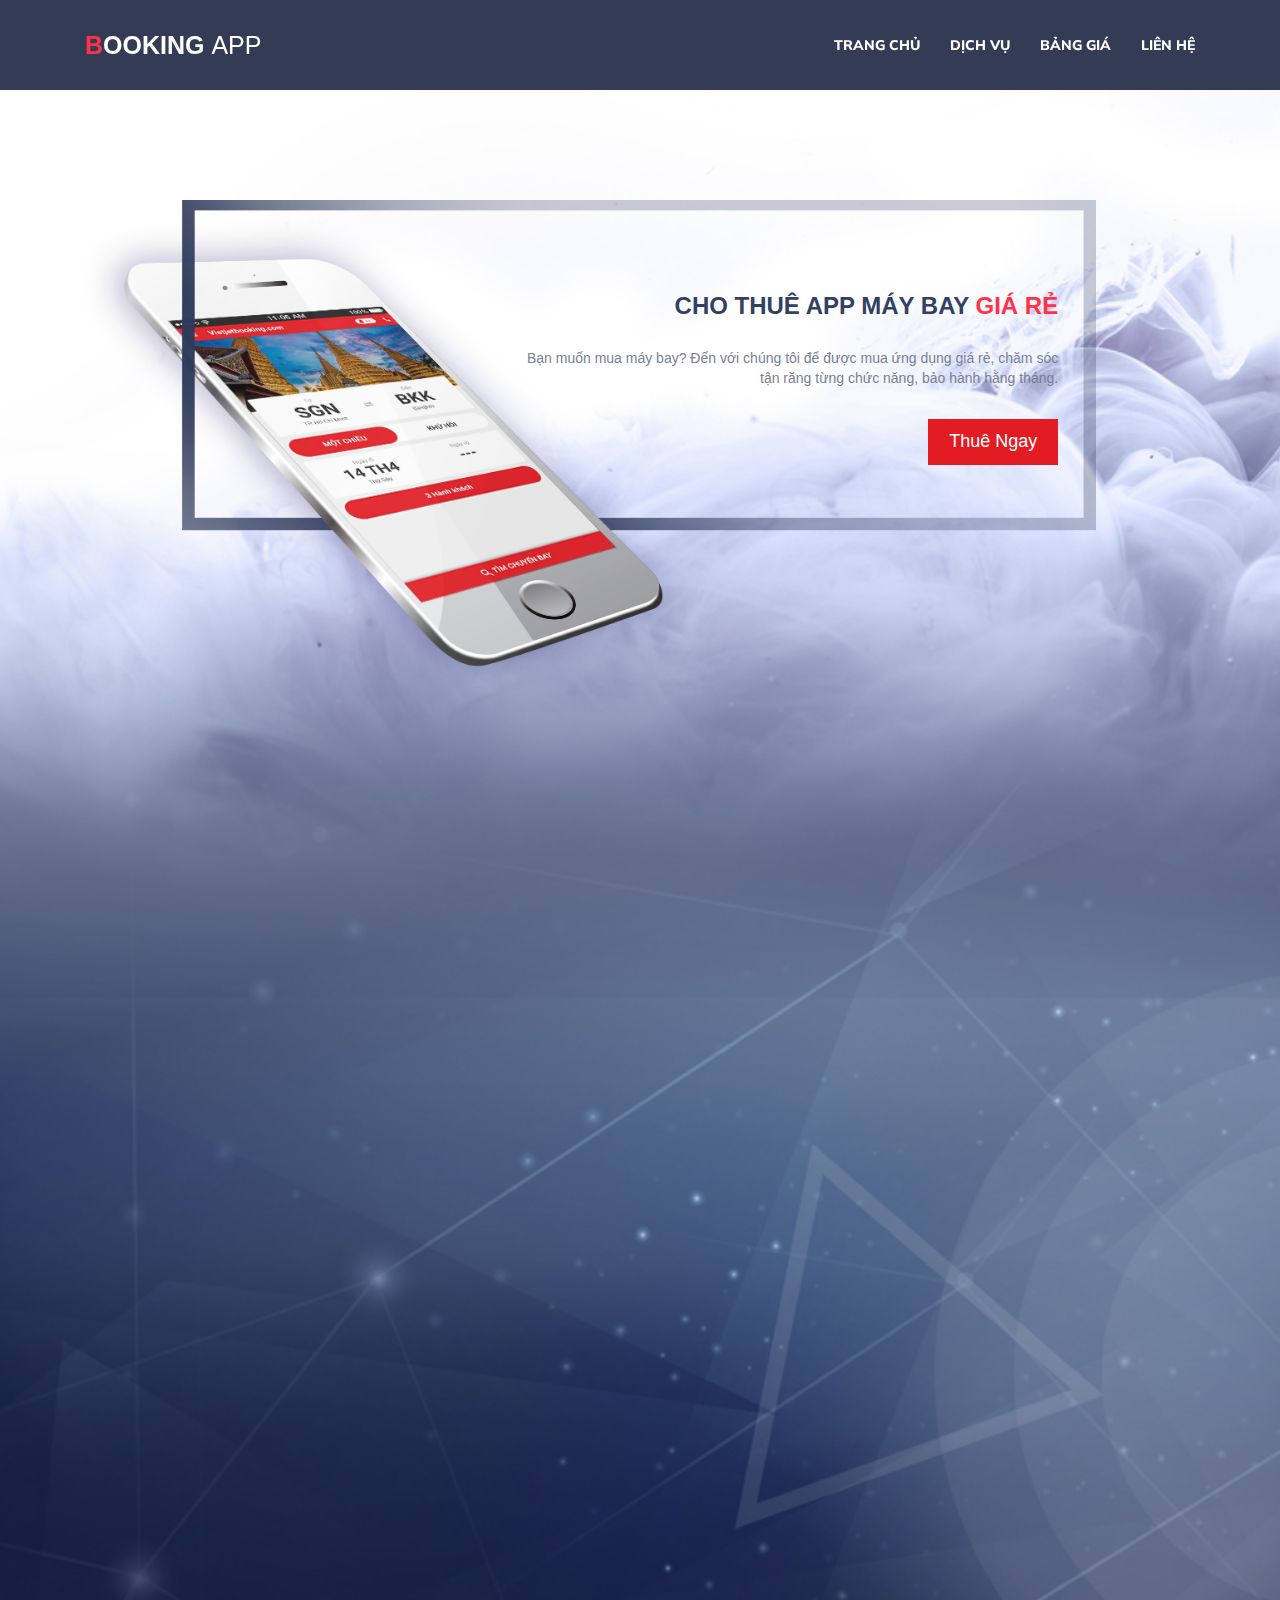
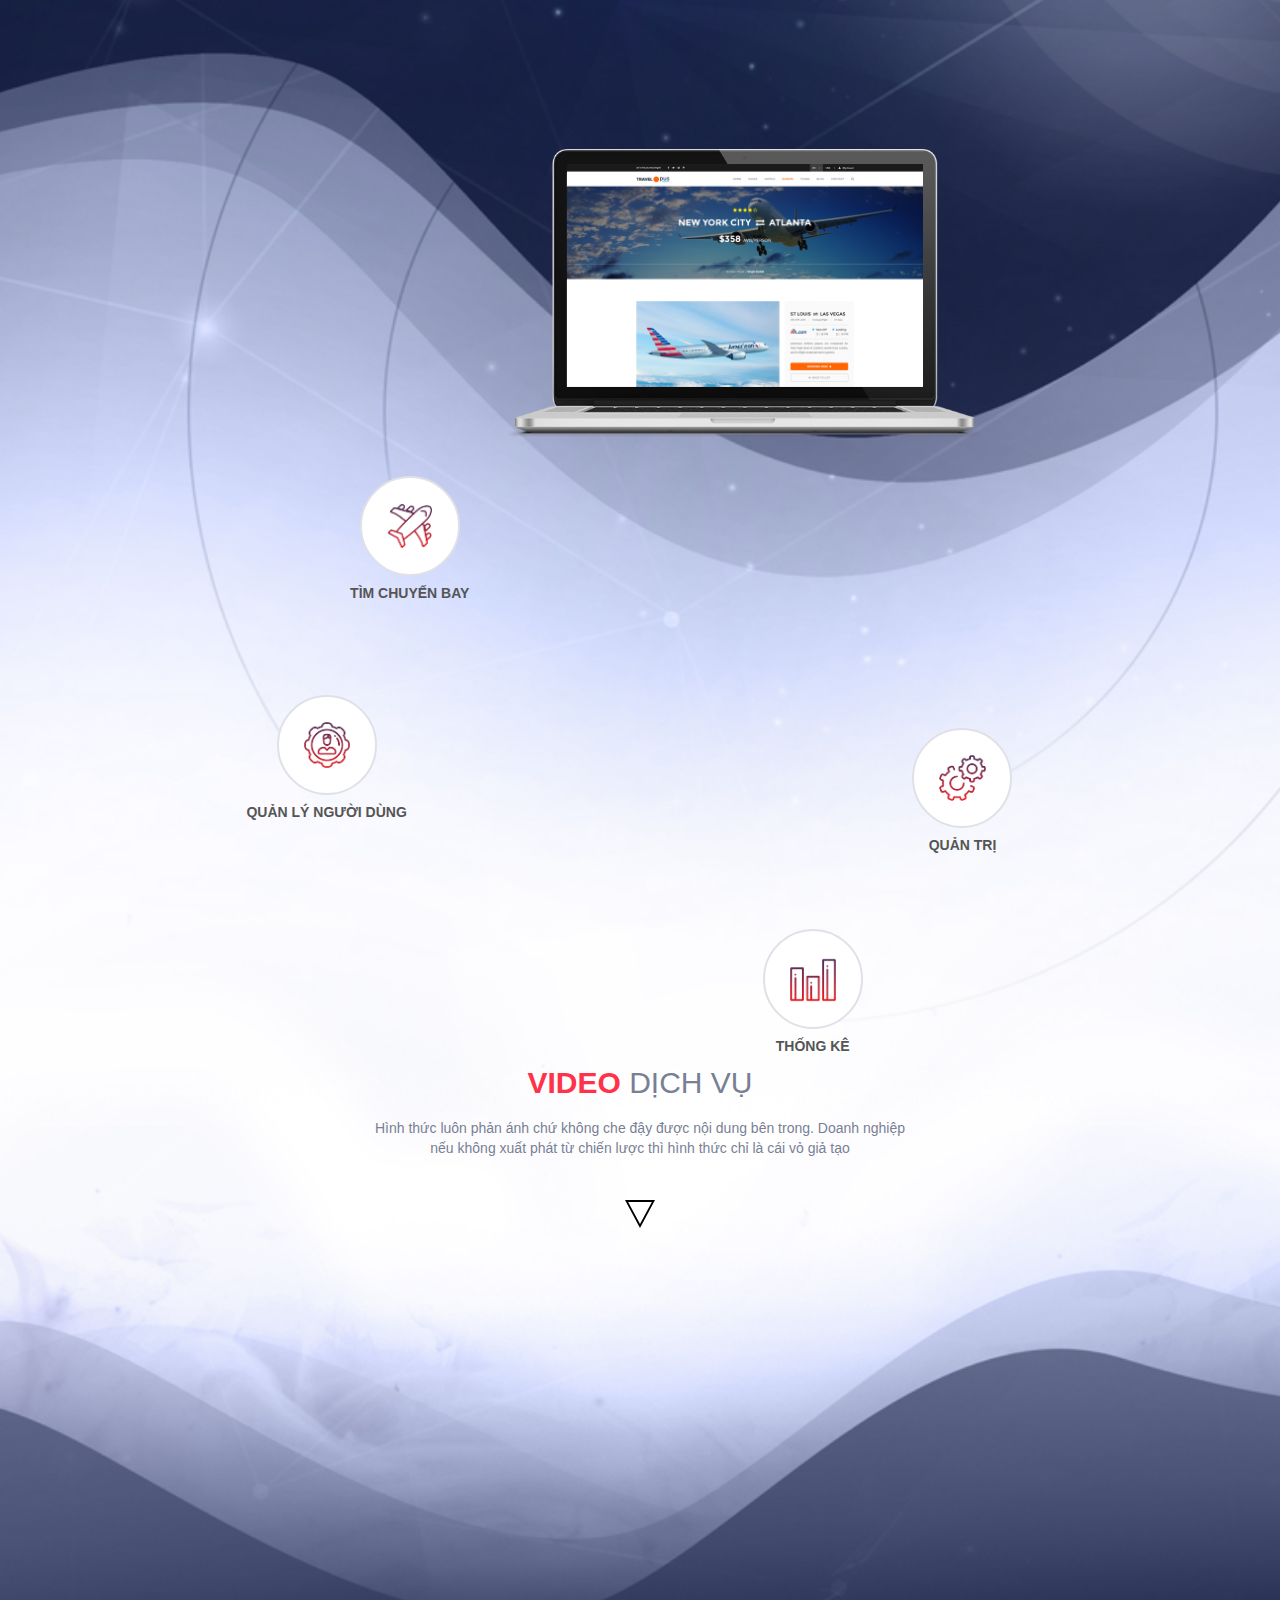
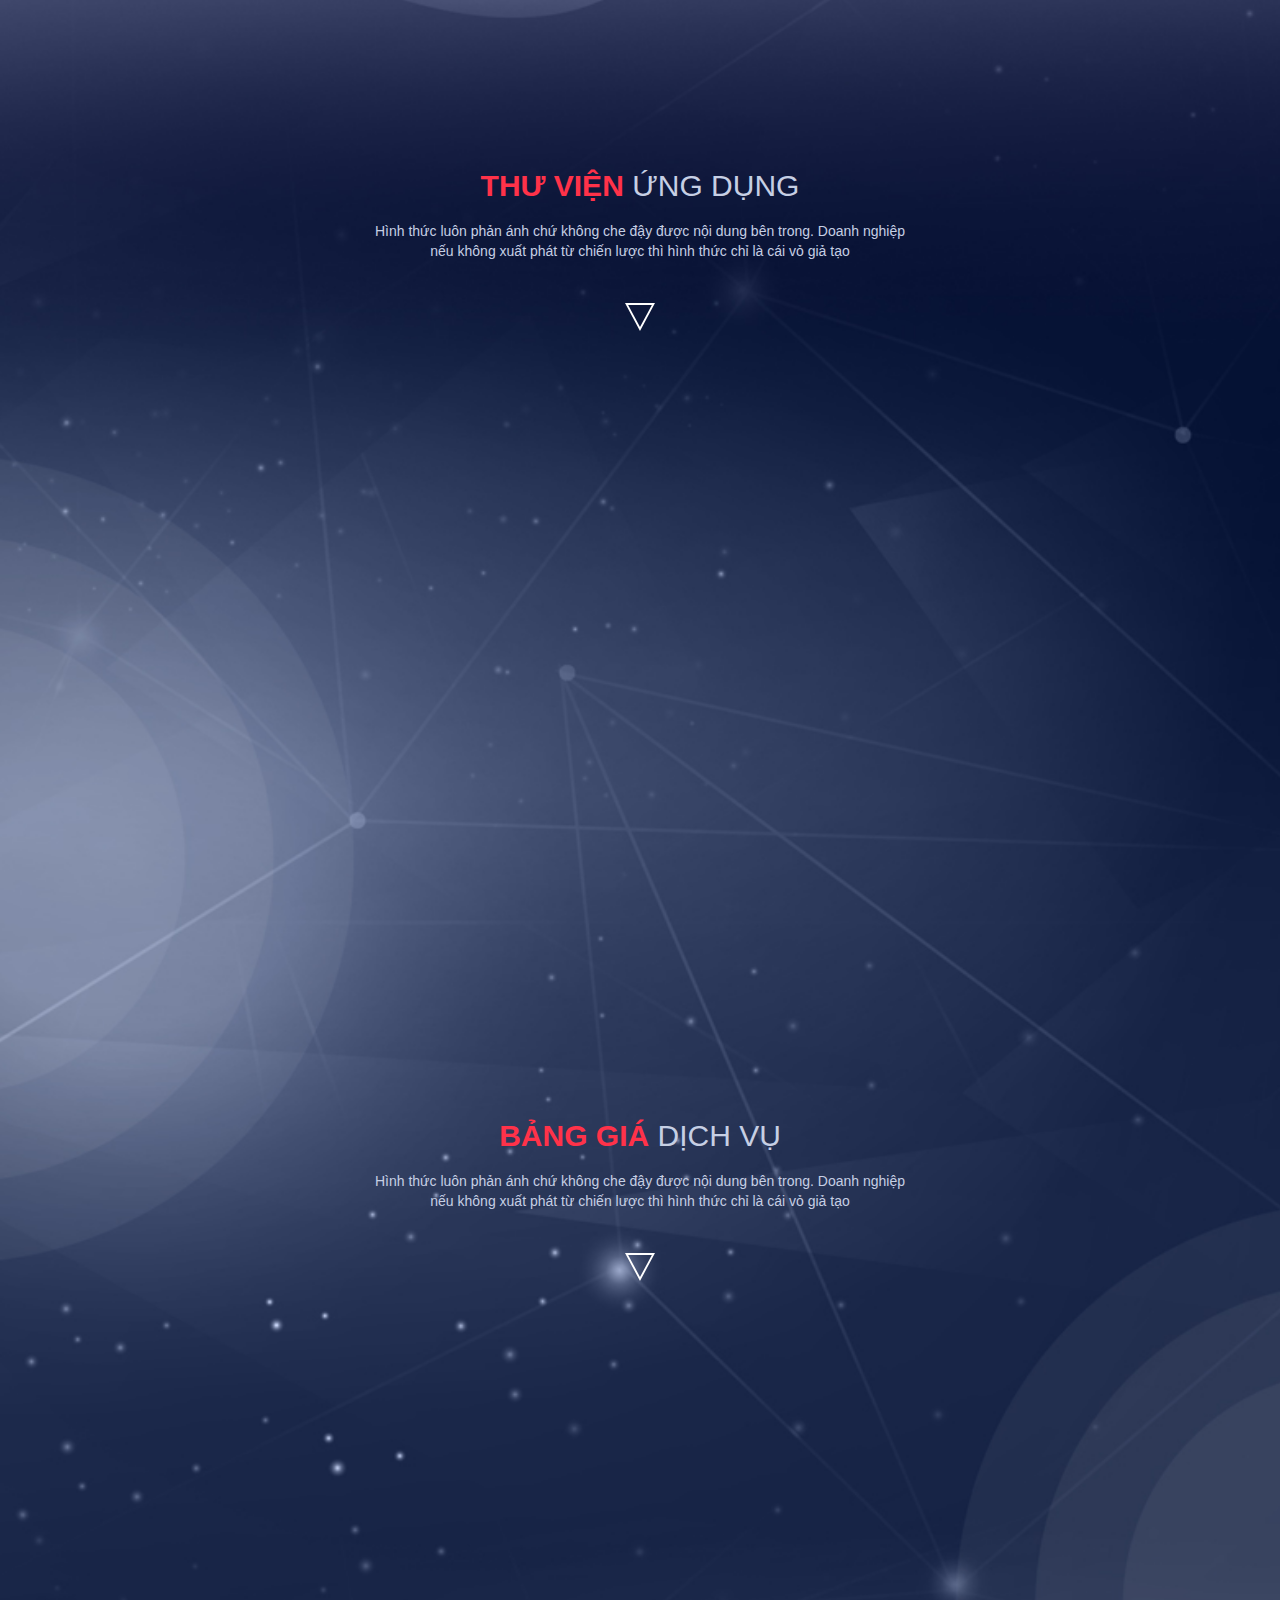
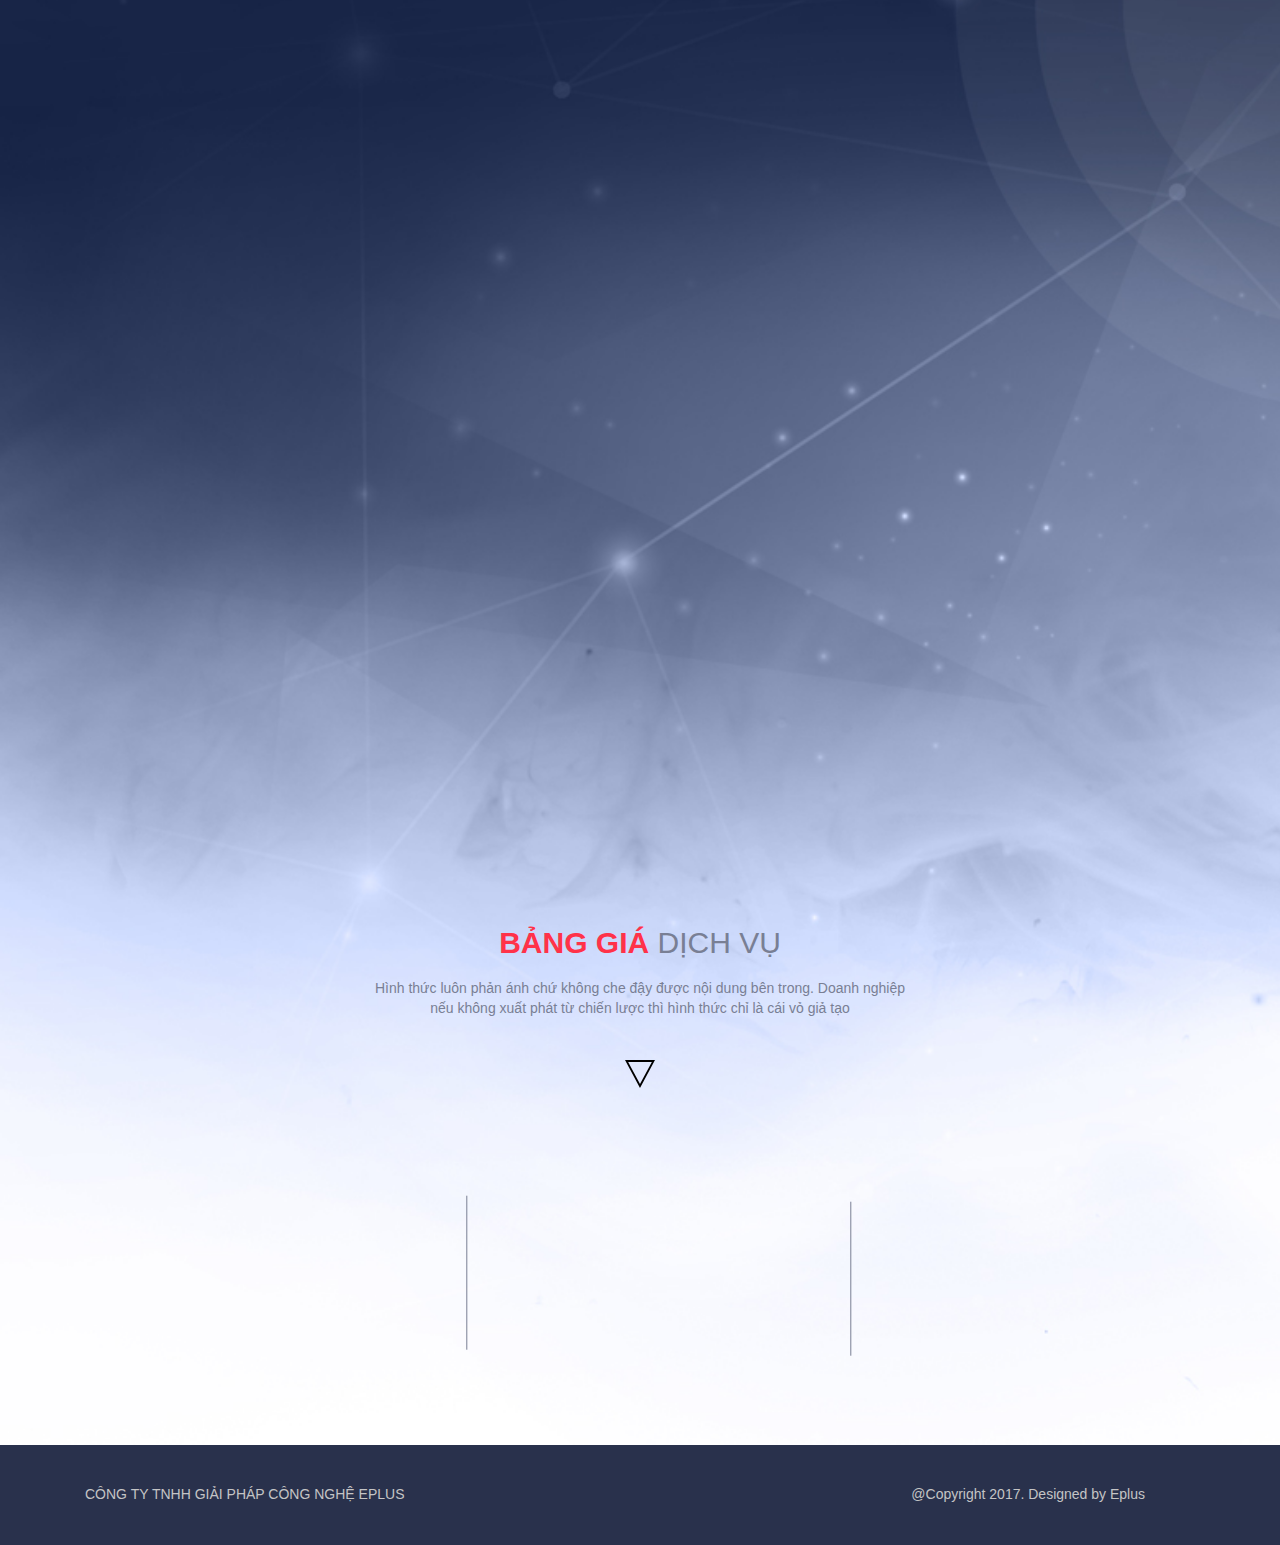
<file: index.html>
<!DOCTYPE html>
<html>
  <head>
    <meta charset="utf-8">
    <meta name="viewport" content="width=device-width, initial-scale=1.0">
    <title>Booking App</title>
    <link rel="stylesheet" href="assets/css/main.css">
    <link href="https://fonts.googleapis.com/css?family=Muli:400,600,700&amp;subset=vietnamese" rel="stylesheet">
  </head>
  <body>
    <div class="home-wrap index-page">
      <header>
        <div class="main-nav">
          <div class="container">
            <nav class="navbar navbar-default">
              <div class="container"></div>
              <!-- Brand and toggle get grouped for better mobile display-->
              <div class="navbar-header">
                <button class="navbar-toggle collapsed" type="button" data-toggle="collapse" data-target="#bs-example-navbar-collapse-1" aria-expanded="false"><span class="sr-only">Toggle navigation</span>        <span class="icon-bar"></span>        <span class="icon-bar"></span>        <span class="icon-bar"></span></button>      <a class="navbar-brand text-uppercase" href="index.html"><span>Booking </span>App</a>
              </div>
              <!-- Collect the nav links, forms, and other content for toggling-->
              <div class="collapse navbar-collapse" id="bs-example-navbar-collapse-1">
                <ul class="nav navbar-nav navbar-right text-uppercase">
                  <li><a href="index.html">Trang Chủ</a></li>
                  <li><a href="service.html">Dịch Vụ</a></li>
                  <li><a href="price.html">Bảng Giá</a></li>
                  <li><a href="contact.html">Liên Hệ</a></li>
                </ul>
              </div>
            </nav>
          </div>
        </div>
      </header>
      <div class="home-sections">
        <div class="container">
          <section class="index-rent">
            <div class="row">
              <div class="col-md-6 wrap-rent">
                <h3 class="text-uppercase">Cho thuê app máy bay <span class="text-red">giá rẻ</span></h3>
                <p>Bạn muốn mua máy bay? Đến với chúng tôi để được mua ứng dụng giá rẻ, chăm sóc tận răng từng chức năng, bảo hành  hằng tháng.</p><a class="btn btn-accent-red btn-lg" href="#">Thuê Ngay</a>
              </div>
            </div>
          </section>
          <section class="index-contact">
            <div class="row">
              <div class="col-sm-6">
                <h2 class="service-title text-uppercase"> <span class="text-red">Giới Thiệu </span>Dịch Vụ</h2>
                <p class="index-text">Hình thức luôn phản ánh chứ không che đậy được nội dung bên trong. Doanh nghiệp nếu không xuất phát từ chiến lược thì hình thức chỉ là cái vỏ giả tạo</p>
                <div class="triangle"><img class="triangle-img" src="assets/img/svg/up-arrow-white.svg" alt="up-arrow"></div>
                <p>Hình thức luôn phản ánh chứ không che đậy được nội dung bên trong. Doanh nghiệp nếu không xuất phát từ chiến lược thì hình thức chỉ là cái vỏ giả tạo</p>
                <p>Bạn không thể kiểm soát được doanh nghiệp nếu bạn không biết chuyện gì đang xảy ra với nó. Với những con số tồi tệ, hoặc chả có con số nào, một công ty sẽ như bị mù đường, và điều này lúc nào cũng xảy ra. Tại sao ư?</p>
                <p>Vì một lý do, đó là một quan niệm sai phổ biến - và tai hại - rằng một công ty kế toán thuê ngoài vốn dĩ để giải quyết vấn đề thuế má sẽ trông chừng được công ty.</p>
                <p>Thực ra, đây là việc của giám độc tài chính, nhưng lại là một trong nhiều chiếc mũ chụp tạm lên đầu chủ doanh nghiệp cho đến khi công ty thuê được đúng người làm việc này.</p>
              </div>
              <div class="col-sm-6"><img class="service-stuff-1" src="assets/img/index/05.png" alt="service"></div>
            </div>
          </section>
          <section class="index-stuff">
            <div class="row">
              <div class="col-sm-8 col-sm-push-4 col-md-6 col-md-push-4">
                <div class="col-sm-12 col-md-12 wrap-customer text-center">
                  <h2 class="service-title text-uppercase"> <span class="text-red">Chức Năng </span>Dịch Vụ</h2>
                  <p class="index-text">Hình thức luôn phản ánh chứ không che đậy được nội dung bên trong. Doanh nghiệp nếu không xuất phát từ chiến lược thì hình thức chỉ là cái vỏ giả tạo</p>
                  <div class="triangle"><img class="triangle-img" src="assets/img/svg/up-arrow-white.svg" alt="up-arrow"></div>
                </div>
                <div class="clearfix"></div>
                <div class="row">
                  <div class="col-sm-12 col-md-12"><img class="index-stuff-pic" src="assets/img/index/06.png" alt="">
                    <div class="index-content">
                      <div class="tab-content">
                        <div class="tab-pane active" id="index-1" role="tabpanel"><img class="index-pic" src="assets/img/index/07.png" alt="content"></div>
                        <div class="tab-pane fade" id="index-2" role="tabpanel"><img class="index-pic" src="assets/img/service/content-1.png" alt="content"></div>
                        <div class="tab-pane fade" id="index-3" role="tabpanel"><img class="index-pic" src="assets/img/service/content.png" alt="content"></div>
                        <div class="tab-pane fade" id="index-4" role="tabpanel"><img class="index-pic" src="assets/img/service/content.png" alt="content"></div>
                      </div>
                    </div>
                    <ul class="nav index-tab" role="tablist">
                      <li class="tab-1" role="presentation"><a href="#index-1" aria-controls="home" role="tab" data-toggle="tab" rel="popover" data-placement="bottom" data-content="Tìm chuyến bay"><img src="assets/img/service/ser-sprite1.png" alt=""></a>
                        <h5 class="text-uppercase">Tìm chuyến bay</h5>
                      </li>
                      <li class="tab-2" role="presentation"><a href="#index-2" aria-controls="profile" role="tab" data-toggle="tab" rel="popover" data-placement="bottom" data-content="Quản lý người dùng"><img src="assets/img/service/ser-sprite2.png" alt=""></a>
                        <h5 class="text-uppercase">Quản lý người dùng</h5>
                      </li>
                      <li class="tab-3" role="presentation"><a href="#index-3" aria-controls="messages" role="tab" data-toggle="tab" rel="popover" data-placement="bottom" data-content="Thống kê"><img src="assets/img/service/ser-sprite3.png" alt=""></a>
                        <h5 class="text-uppercase">Thống kê</h5>
                      </li>
                      <li class="tab-4" role="presentation"><a href="#index-4" aria-controls="settings" role="tab" data-toggle="tab" rel="popover" data-placement="bottom" data-content="Quản trị"><img src="assets/img/service/ser-sprite4.png" alt=""></a>
                        <h5 class="text-uppercase">Quản trị</h5>
                      </li>
                    </ul>
                  </div>
                </div>
              </div>
            </div>
          </section>
          <section class="index-video">
            <div class="col-md-6 col-md-push-3 wrap-customer text-center">
              <h2 class="service-title text-uppercase"> <span class="text-red">Video </span>Dịch Vụ</h2>
              <p class="index-text">Hình thức luôn phản ánh chứ không che đậy được nội dung bên trong. Doanh nghiệp nếu không xuất phát từ chiến lược thì hình thức chỉ là cái vỏ giả tạo</p>
              <div class="triangle"><img class="triangle-img" src="assets/img/svg/up-arrow.svg" alt="up-arrow"></div>
            </div>
            <div class="clearfix"> </div>
            <div class="row">
              <div class="col-md-12 wrap-video">
                <iframe width="860" height="450" src="https://www.youtube.com/embed/EWQF91YETFM?ecver=1" frameborder="0" allowfullscreen=""></iframe>
              </div>
            </div>
          </section>
          <section class="service-carousel index-carousel">
            <div class="col-md-6 col-md-push-3 wrap-customer text-center">
              <h2 class="service-title text-uppercase"> <span class="text-red">Thư viện </span>Ứng dụng</h2>
              <p class="index-text">Hình thức luôn phản ánh chứ không che đậy được nội dung bên trong. Doanh nghiệp nếu không xuất phát từ chiến lược thì hình thức chỉ là cái vỏ giả tạo</p>
              <div class="triangle"><img class="triangle-img" src="assets/img/svg/up-arrow-white.svg" alt="up-arrow"></div>
            </div>
            <div class="clearfix"></div>
            <div class="row">
              <div class="owl-carousel owl-theme carousel-2">
                <div class="item"><img src="assets/img/service/carousel-2.png" alt="carousel"></div>
                <div class="item"><img src="assets/img/service/carousel-1.png" alt="carousel"></div>
                <div class="item"><img src="assets/img/service/carousel-2.png" alt="carousel"></div>
                <div class="item"><img src="assets/img/service/carousel-1.png" alt="carousel"></div>
                <div class="item"><img src="assets/img/service/carousel-2.png" alt="carousel"></div>
                <div class="item"><img src="assets/img/service/carousel-2.png" alt="carousel"></div>
                <div class="item"><img src="assets/img/service/carousel-1.png" alt="carousel"></div>
              </div>
            </div>
          </section>
          <section class="index-price">
            <div class="col-md-6 col-md-push-3 wrap-service text-center">
              <h2 class="service-title text-uppercase"> <span class="text-red">Bảng Giá </span>Dịch Vụ</h2>
              <p class="index-text">Hình thức luôn phản ánh chứ không che đậy được nội dung bên trong. Doanh nghiệp nếu không xuất phát từ chiến lược thì hình thức chỉ là cái vỏ giả tạo</p>
              <div class="triangle"><img class="triangle-img" src="assets/img/svg/up-arrow-white.svg" alt="up-arrow"></div>
            </div>
            <div class="clearfix"></div>
            <div class="service-table text-center">
              <div class="row">
                <div class="col-sm-4 col-md-4 table-price-1">
                  <div class="thumbnail"><img src="assets/img/price-table/sprite-01.png" alt="graphic">
                    <div class="caption">
                      <h3 class="text-uppercase text-blue">Trình Duyệt</h3>
                      <p>120.000 / tháng</p>
                      <div class="triangle"><img class="triangle-img" src="assets/img/svg/up-arrow-red.svg" alt="up-arrow"></div>
                      <ul class="list-unstyled">
                        <li>Phục vụ tận tình</li>
                        <li>Hưởng toàn bộ tính năng web</li>
                        <li>Hỗ trợ toàn bộ</li>
                        <li>Chạy quảng cáo miễn phí</li>
                        <li>Bảo mật cao</li>
                      </ul><a class="btn btn-accent text-uppercase" href="#">Thuê Ngay</a>
                    </div>
                  </div>
                </div>
                <div class="col-sm-4 col-md-4 table-price-2">
                  <div class="thumbnail"><img class="svg" src="assets/img/price-table/sprite-02.png" alt="graphic">      
                    <div class="caption">
                      <h3 class="text-uppercase text-red">Ứng dụng và trình duyệt</h3>
                      <p>220.000 / tháng</p>
                      <div class="triangle"><img class="triangle-img" src="assets/img/svg/up-arrow-red.svg" alt="up-arrow"></div>
                      <ul class="list-unstyled">
                        <li>Phục vụ tận tình</li>
                        <li>Hưởng toàn bộ tính năng web</li>
                        <li>Hỗ trợ toàn bộ</li>
                        <li>Chạy quảng cáo miễn phí</li>
                        <li>Bảo mật cao</li>
                      </ul><a class="btn btn-accent-red text-uppercase" href="#">Thuê Ngay</a>
                    </div>
                  </div>
                </div>
                <div class="col-sm-4 col-md-4 table-price-3">
                  <div class="thumbnail"><img src="assets/img/price-table/sprite-03.png" alt="graphic">      
                    <div class="caption">
                      <h3 class="text-uppercase text-blue">Ứng dụng</h3>
                      <p>100.000 / tháng</p>
                      <div class="triangle"><img class="triangle-img" src="assets/img/svg/up-arrow-red.svg" alt="up-arrow"></div>
                      <ul class="list-unstyled">
                        <li>Phục vụ tận tình</li>
                        <li>Hưởng toàn bộ tính năng web</li>
                        <li>Hỗ trợ toàn bộ</li>
                        <li>Chạy quảng cáo miễn phí</li>
                        <li>Bảo mật cao</li>
                      </ul><a class="btn btn-accent text-uppercase" href="#">Thuê Ngay</a>
                    </div>
                  </div>
                </div>
              </div>
            </div>
          </section>
          <section class="index-mes contact-mes">
            <div class="row">
              <div class="col-sm-6 left-mes">
                <h2 class="mes-title text-uppercase"><span class="text-red">Nhắn tin </span>cho chúng tôi</h2>
                <div class="triangle"><img class="triangle-img" src="assets/img/svg/up-arrow-white.svg" alt="up-arrow"></div>
                <div class="row">
                  <div class="col-sm-6">
                    <form>
                      <div class="form-group">
                        <input class="form-control" id="name" type="text" placeholder="Your name...">
                      </div>
                    </form>
                  </div>
                  <div class="col-sm-6">
                    <form>
                      <div class="form-group">
                        <input class="form-control" id="email" type="email" placeholder="Your email...">
                      </div>
                    </form>
                  </div>
                  <div class="col-sm-12">
                    <form>
                      <div class="form-group">
                        <input class="form-control" id="subject" type="text" placeholder="Your Subject...">
                      </div>
                    </form>
                  </div>
                  <div class="col-sm-12">
                    <form>
                      <div class="form-group">
                        <textarea class="form-control" id="comment" rows="4" placeholder="Write comment..."></textarea>
                      </div>
                    </form>
                  </div>
                  <div class="col-sm-12"><a class="btn btn-accent-red btn-lg" href="#">Gửi Tin Nhắn</a></div>
                </div>
              </div>
              <div class="col-sm-6 right-mes"><img class="contact-img" src="assets/img/index/09.png" alt="contact"></div>
            </div>
          </section>
          <section class="index-table contact-table">
            <div class="col-md-6 col-md-push-3 wrap-service text-center">
              <h2 class="index-title text-uppercase"> <span class="text-red">Bảng Giá </span>Dịch Vụ</h2>
              <p class="index-text">Hình thức luôn phản ánh chứ không che đậy được nội dung bên trong. Doanh nghiệp nếu không xuất phát từ chiến lược thì hình thức chỉ là cái vỏ giả tạo</p>
              <div class="triangle"><img class="triangle-img" src="assets/img/svg/up-arrow.svg" alt="up-arrow"></div>
            </div>
            <div class="clearfix"></div>
            <div class="wrap-contact-table text-center">
              <div class="row">
                <div class="col-xs-4 col-sm-4 table-1">
                  <div class="wrap-table"><img src="assets/img/contact-page/maker-01.png" alt="maker">
                    <h3 class="text-uppercase">Address</h3>
                    <p>935-994 Tortor. Street Santa Rosa</p>
                  </div>
                </div>
                <div class="col-xs-4 col-sm-4 table-2">
                  <div class="wrap-table"><img src="assets/img/contact-page/maker-02.png" alt="maker">
                    <h3 class="text-uppercase">Phone</h3>
                    <p>+88 3333 6789</p>
                    <p>+90 3242 9288</p>
                  </div>
                </div>
                <div class="col-xs-4 col-sm-4 table-3">
                  <div class="wrap-table"><img src="assets/img/contact-page/maker-03.png" alt="maker">
                    <h3 class="text-uppercase">Email</h3>
                    <p>hello@eplus.com</p>
                  </div>
                </div>
              </div>
            </div>
          </section>
        </div>
      </div>
    </div>
    <footer class="footer">
      <div class="container">
        <div class="col-sm-12 col-md-5 title-part">
          <p class="text-uppercase">Công ty TNHH giải pháp công nghệ Eplus</p>
        </div>
        <div class="col-sm-12 col-md-5 copy-part">
          <div class="copyright">
            <p>@Copyright 2017. Designed by Eplus</p>
          </div>
        </div>
      </div>
    </footer>
    <script src="https://code.jquery.com/jquery-2.2.4.min.js" integrity="sha256-BbhdlvQf/xTY9gja0Dq3HiwQF8LaCRTXxZKRutelT44=" crossorigin="anonymous"></script>
    <script src="assets/js/bootstrap.min.js"></script>
    <script src="assets/js/jquery.easing.1.3.js"></script>
    <script src="assets/js/smooth-scroll.js"></script>
    <script src="assets/js/scrollreveal.js"></script>
    <script src="assets/js/owl.carousel.min.js"></script>
    <script src="assets/js/functions.js"></script>
  </body>
</html>
</file>
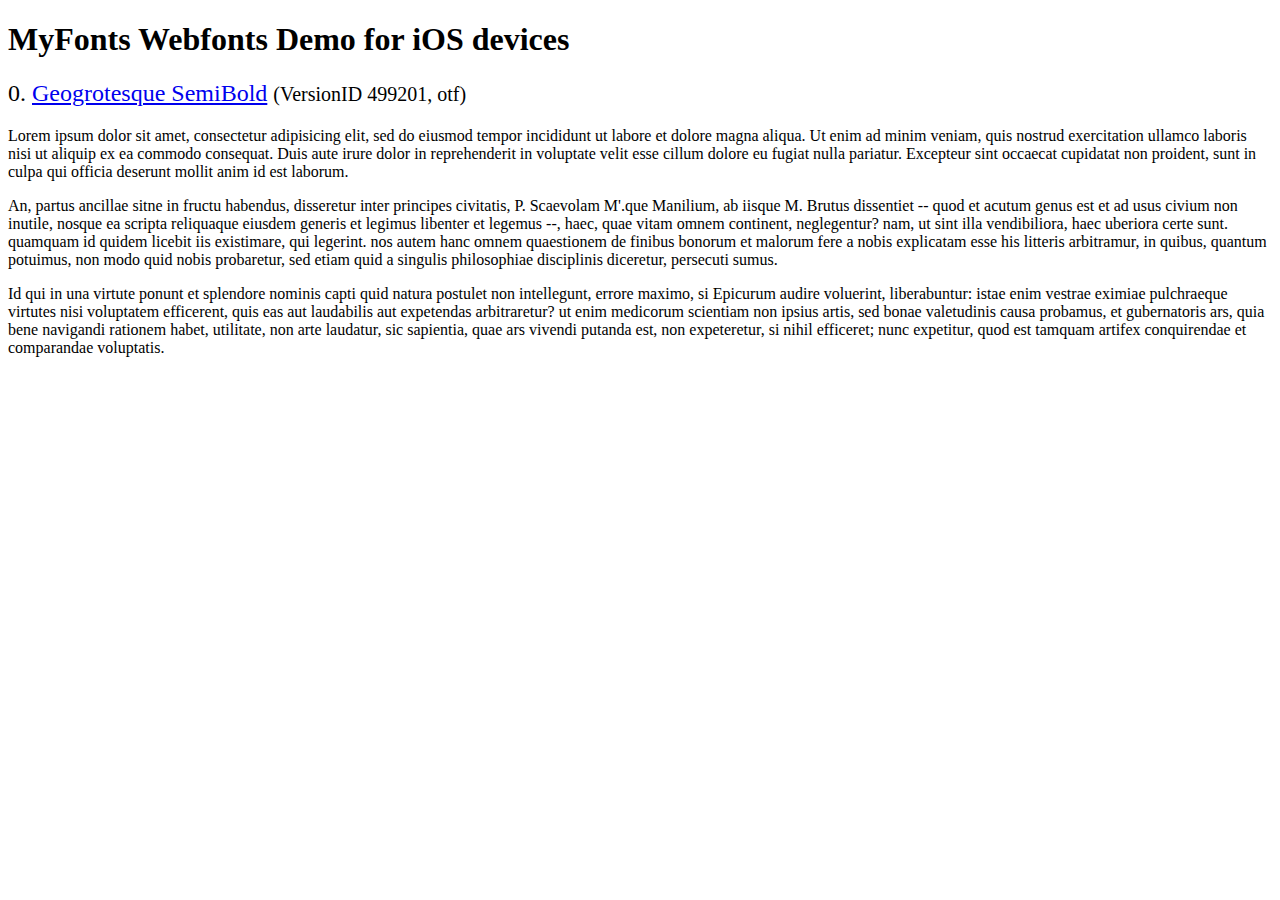
<file: assets/css/fonts/webfonts/geo-semibold/svg/index.html>
<!DOCTYPE html>
<html>
<head>
<title>MyFonts Webfonts Demo for iOS devices</title>
<meta http-equiv="content-type" content="text/html; charset=utf-8" />

<style type="text/css" media="all">

	h2 {
		 font-weight:normal;
	}

		
	@font-face {
		font-family:"Geogrotesque-SemiBold";
		src:url("style_169898.svg#Geogrotesque-SemiBold") format("svg");
	}
	
	.webfont_0 {
		font-family: Geogrotesque-SemiBold;
	}
		
</style>

</head>

<body>

<h1>MyFonts Webfonts Demo for iOS devices</h1>


<h2>0. <span class='webfont_0'><a href='http://new.myfonts.com/search/style::169898/'>Geogrotesque SemiBold</a></span>
<small>(VersionID 499201, otf)</small>
</h2>

<p class='webfont_0'>Lorem ipsum dolor sit amet, consectetur adipisicing elit, sed do eiusmod tempor incididunt ut labore et dolore magna aliqua. Ut enim ad minim veniam, quis nostrud exercitation ullamco laboris nisi ut aliquip ex ea commodo consequat. Duis aute irure dolor in reprehenderit in voluptate velit esse cillum dolore eu fugiat nulla pariatur. Excepteur sint occaecat cupidatat non proident, sunt in culpa qui officia deserunt mollit anim id est laborum.</p>

<p class='webfont_0'>An, partus ancillae sitne in fructu habendus, disseretur inter principes civitatis, P. Scaevolam M'.que Manilium, ab iisque M. Brutus dissentiet -- quod et acutum genus est et ad usus civium non inutile, nosque ea scripta reliquaque eiusdem generis et legimus libenter et legemus --, haec, quae vitam omnem continent, neglegentur? nam, ut sint illa vendibiliora, haec uberiora certe sunt. quamquam id quidem licebit iis existimare, qui legerint. nos autem hanc omnem quaestionem de finibus bonorum et malorum fere a nobis explicatam esse his litteris arbitramur, in quibus, quantum potuimus, non modo quid nobis probaretur, sed etiam quid a singulis philosophiae disciplinis diceretur, persecuti sumus.</p>

<p class='webfont_0'>Id qui in una virtute ponunt et splendore nominis capti quid natura postulet non intellegunt, errore maximo, si Epicurum audire voluerint, liberabuntur: istae enim vestrae eximiae pulchraeque virtutes nisi voluptatem efficerent, quis eas aut laudabilis aut expetendas arbitraretur? ut enim medicorum scientiam non ipsius artis, sed bonae valetudinis causa probamus, et gubernatoris ars, quia bene navigandi rationem habet, utilitate, non arte laudatur, sic sapientia, quae ars vivendi putanda est, non expeteretur, si nihil efficeret; nunc expetitur, quod est tamquam artifex conquirendae et comparandae voluptatis.</p>




</body>
</html>
</file>
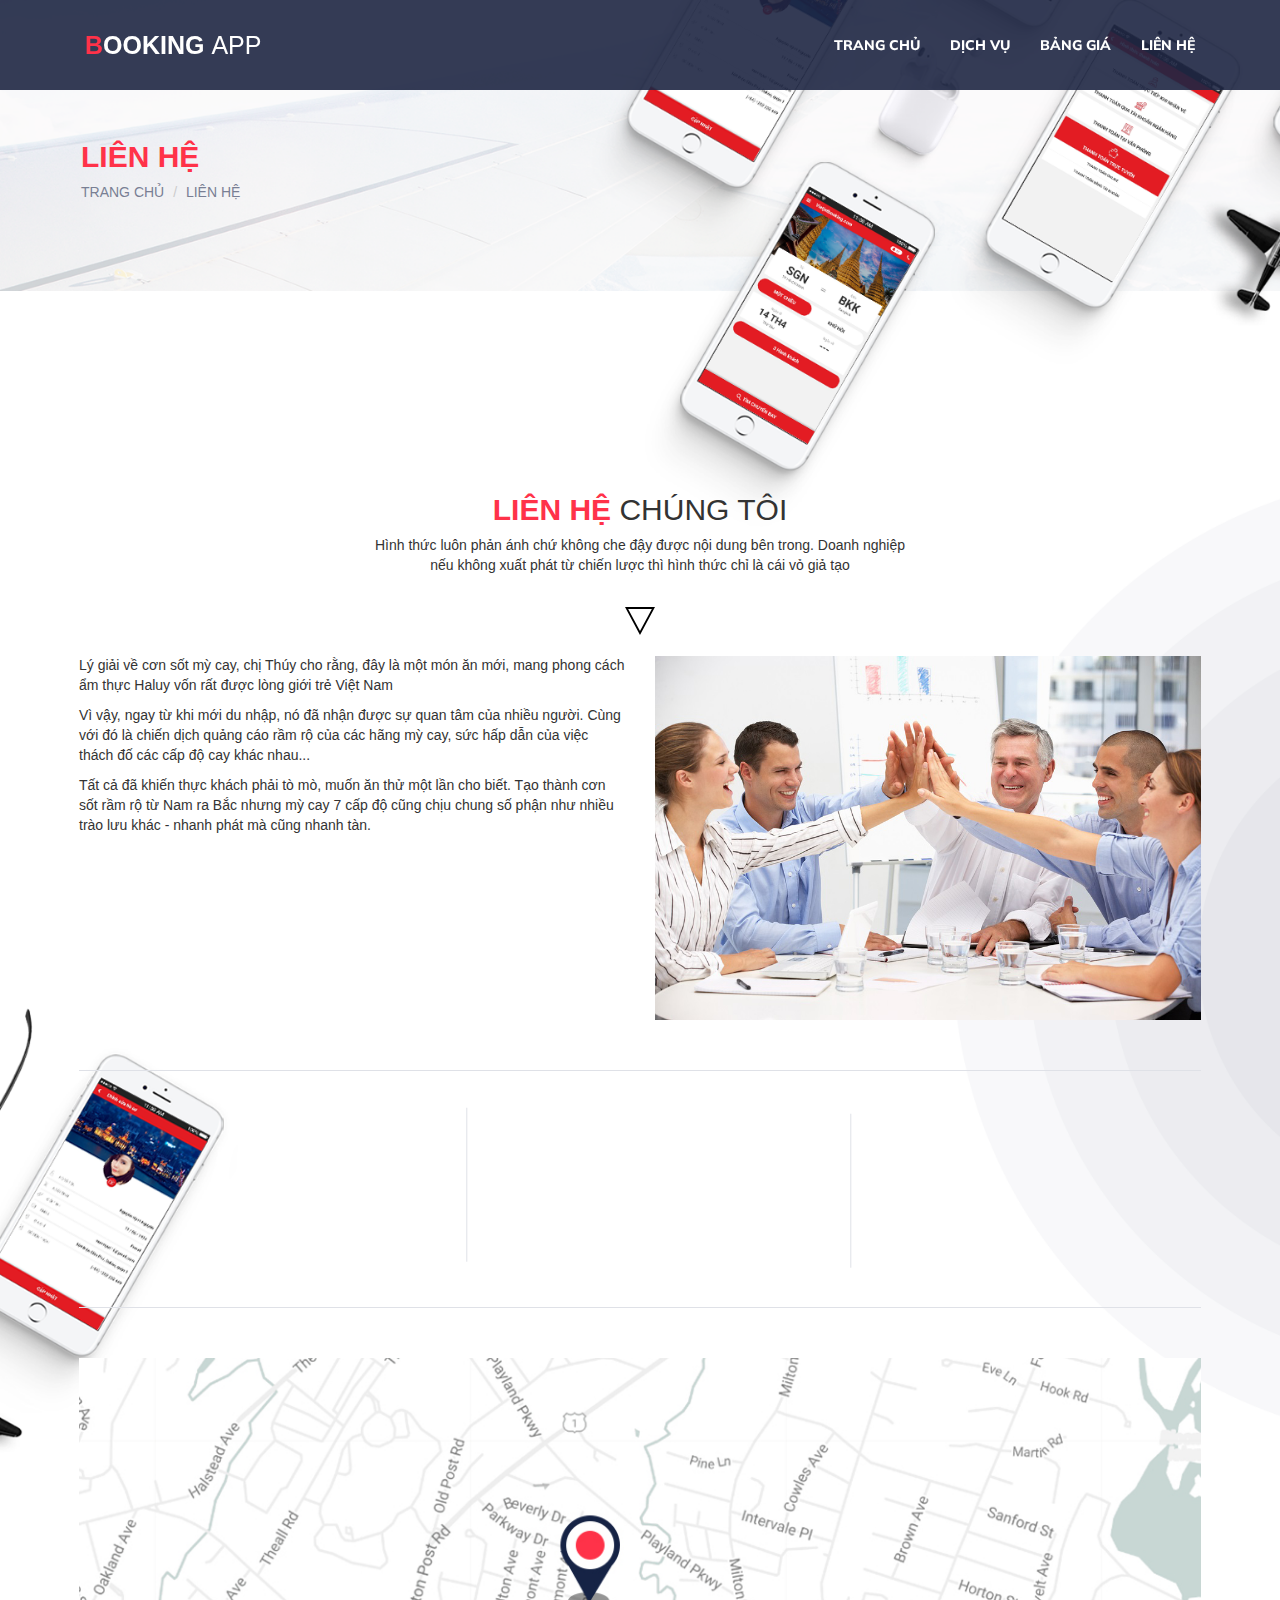
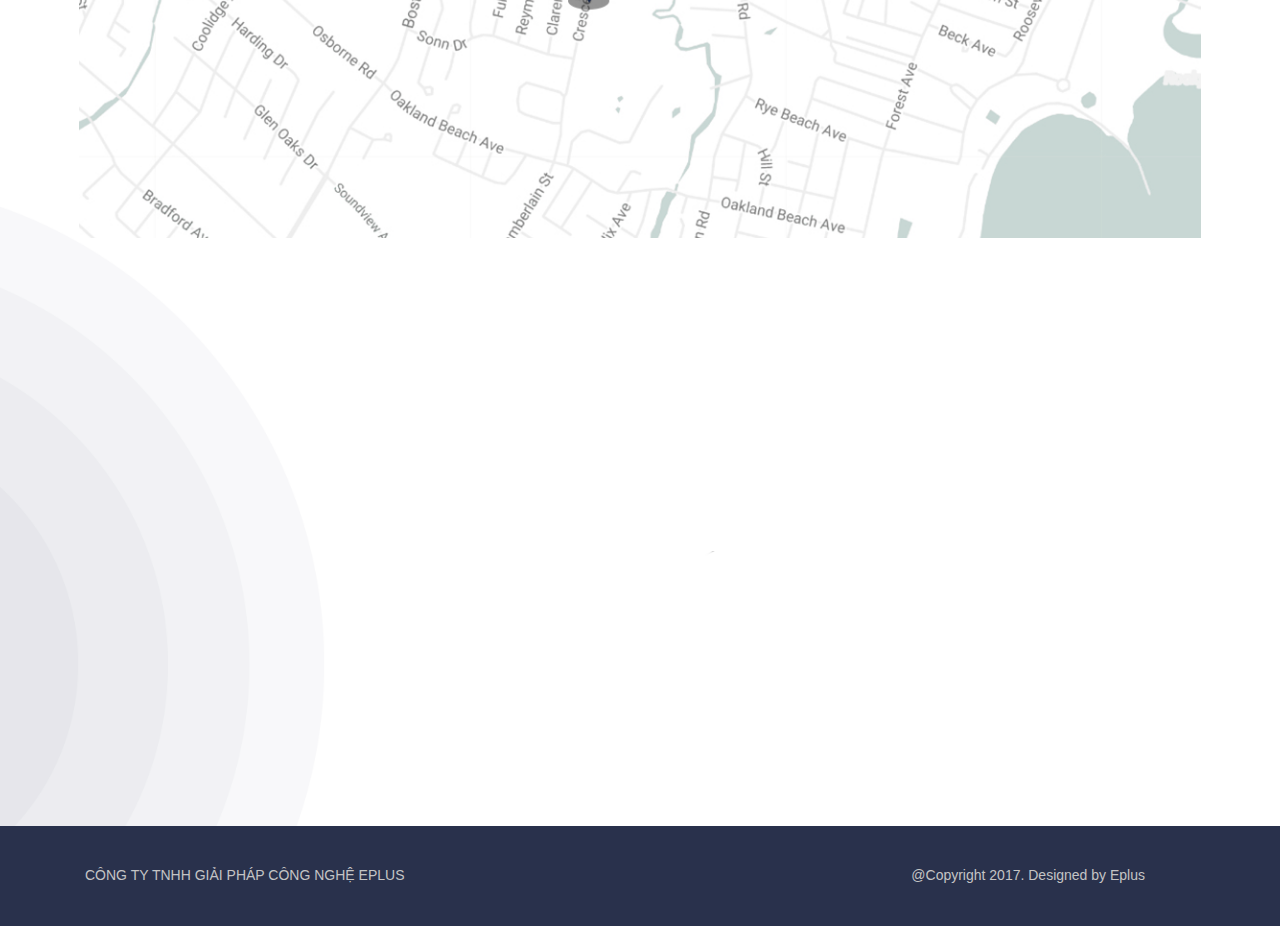
<file: contact.html>
<!DOCTYPE html>
<html>
  <head>
    <meta charset="utf-8">
    <meta name="viewport" content="width=device-width, initial-scale=1.0">
    <title>Booking App</title>
    <link rel="stylesheet" href="assets/css/main.css">
    <link href="https://fonts.googleapis.com/css?family=Muli:400,600,700&amp;subset=vietnamese" rel="stylesheet">
  </head>
  <body>
    <div class="home-wrap contact-page">
      <header>
        <div class="main-nav">
          <div class="container">
            <nav class="navbar navbar-default">
              <div class="container"></div>
              <!-- Brand and toggle get grouped for better mobile display-->
              <div class="navbar-header">
                <button class="navbar-toggle collapsed" type="button" data-toggle="collapse" data-target="#bs-example-navbar-collapse-1" aria-expanded="false"><span class="sr-only">Toggle navigation</span>        <span class="icon-bar"></span>        <span class="icon-bar"></span>        <span class="icon-bar"></span></button>      <a class="navbar-brand text-uppercase" href="index.html"><span>Booking </span>App</a>
              </div>
              <!-- Collect the nav links, forms, and other content for toggling-->
              <div class="collapse navbar-collapse" id="bs-example-navbar-collapse-1">
                <ul class="nav navbar-nav navbar-right text-uppercase">
                  <li><a href="index.html">Trang Chủ</a></li>
                  <li><a href="service.html">Dịch Vụ</a></li>
                  <li><a href="price.html">Bảng Giá</a></li>
                  <li><a href="contact.html">Liên Hệ</a></li>
                </ul>
              </div>
            </nav>
          </div>
        </div>
        <div class="container">
          <div class="info">
            <h3 class="info-title text-uppercase">Liên Hệ</h3>
            <div class="row">
              <div class="bread col-md-3">
                <ol class="breadcrumb text-uppercase">
                  <li><a href="index.html">Trang Chủ</a></li>
                  <li><a href="contact.html">Liên Hệ</a></li>
                </ol>
              </div>
            </div>
          </div>
        </div>
      </header>
      <div class="home-sections">
        <div class="container">
          <section class="contact-us">
            <div class="col-md-6 col-md-push-3 wrap-customer text-center">
              <h2 class="service-title text-uppercase"> <span class="text-red">Liên Hệ </span>Chúng Tôi</h2>
              <p class="service-text">Hình thức luôn phản ánh chứ không che đậy được nội dung bên trong. Doanh nghiệp nếu không xuất phát từ chiến lược thì hình thức chỉ là cái vỏ giả tạo</p>
              <div class="triangle"><img class="triangle-img" src="assets/img/svg/up-arrow.svg" alt="up-arrow"></div>
            </div>
            <div class="clearfix"> </div>
            <div class="row">
              <div class="col-sm-6">
                <p>Lý giải về cơn sốt mỳ cay, chị Thúy cho rằng, đây là một món ăn mới, mang phong cách ẩm thực Haluy vốn rất được lòng giới trẻ Việt Nam</p>
                <p>Vì vậy, ngay từ khi mới du nhập, nó đã nhận được sự quan tâm của nhiều người. Cùng với đó là chiến dịch quảng cáo rầm rộ của các hãng mỳ cay, sức hấp dẫn của việc thách đố các cấp độ cay khác nhau...</p>
                <p>Tất cả đã khiến thực khách phải tò mò, muốn ăn thử một lần cho biết. Tạo thành cơn sốt rầm rộ từ Nam ra Bắc nhưng mỳ cay 7 cấp độ cũng chịu chung số phận như nhiều trào lưu khác - nhanh phát mà cũng nhanh tàn.</p>
              </div>
              <div class="col-sm-6"><img class="contact-showcase" src="assets/img/contact-page/show-case.jpg" alt=""></div>
            </div>
          </section>
          <section class="contact-table">
            <div class="wrap-contact-table text-center">
              <div class="row">
                <div class="col-xs-4 col-sm-4 table-1">
                  <div class="wrap-table"><img src="assets/img/contact-page/maker-01.png" alt="maker">
                    <h3 class="text-uppercase">Address</h3>
                    <p>935-994 Tortor. Street Santa Rosa</p>
                  </div>
                </div>
                <div class="col-xs-4 col-sm-4 table-2">
                  <div class="wrap-table"><img src="assets/img/contact-page/maker-02.png" alt="maker">
                    <h3 class="text-uppercase">Phone</h3>
                    <p>+88 3333 6789</p>
                    <p>+90 3242 9288</p>
                  </div>
                </div>
                <div class="col-xs-4 col-sm-4 table-3">
                  <div class="wrap-table"><img src="assets/img/contact-page/maker-03.png" alt="maker">
                    <h3 class="text-uppercase">Email</h3>
                    <p>hello@eplus.com</p>
                  </div>
                </div>
              </div>
            </div>
            <div class="row">
              <div class="col-sm-12"><img class="contact-map" src="assets/img/contact-page/map.jpg" alt="map"></div>
            </div>
          </section>
          <section class="contact-mes">
            <div class="row">
              <div class="col-sm-6 left-mes">
                <h2 class="mes-title text-uppercase"><span class="text-red">Nhắn tin </span>cho chúng tôi</h2>
                <div class="triangle"><img class="triangle-img" src="assets/img/svg/up-arrow.svg" alt="up-arrow"></div>
                <div class="row">
                  <div class="col-sm-6">
                    <form>
                      <div class="form-group">
                        <input class="form-control" id="name" type="text" placeholder="Your name...">
                      </div>
                    </form>
                  </div>
                  <div class="col-sm-6">
                    <form>
                      <div class="form-group">
                        <input class="form-control" id="email" type="email" placeholder="Your email...">
                      </div>
                    </form>
                  </div>
                  <div class="col-sm-12">
                    <form>
                      <div class="form-group">
                        <input class="form-control" id="subject" type="text" placeholder="Your Subject...">
                      </div>
                    </form>
                  </div>
                  <div class="col-sm-12">
                    <form>
                      <div class="form-group">
                        <textarea class="form-control" id="comment" rows="4" placeholder="Write comment..."></textarea>
                      </div>
                    </form>
                  </div>
                  <div class="col-sm-12"><a class="btn btn-accent-red btn-lg" href="#">Gửi Tin Nhắn</a></div>
                </div>
              </div>
              <div class="col-sm-6 right-mes"><img class="contact-img" src="assets/img/contact-page/contact.jpg" alt="contact"></div>
            </div>
          </section>
        </div>
      </div>
    </div>
    <footer class="footer">
      <div class="container">
        <div class="col-sm-12 col-md-5 title-part">
          <p class="text-uppercase">Công ty TNHH giải pháp công nghệ Eplus</p>
        </div>
        <div class="col-sm-12 col-md-5 copy-part">
          <div class="copyright">
            <p>@Copyright 2017. Designed by Eplus</p>
          </div>
        </div>
      </div>
    </footer>
    <script src="https://code.jquery.com/jquery-2.2.4.min.js" integrity="sha256-BbhdlvQf/xTY9gja0Dq3HiwQF8LaCRTXxZKRutelT44=" crossorigin="anonymous"></script>
    <script src="assets/js/bootstrap.min.js"></script>
    <script src="assets/js/jquery.easing.1.3.js"></script>
    <script src="assets/js/smooth-scroll.js"></script>
    <script src="assets/js/scrollreveal.js"></script>
    <script src="assets/js/owl.carousel.min.js"></script>
    <script src="assets/js/functions.js"></script>
  </body>
</html>
</file>
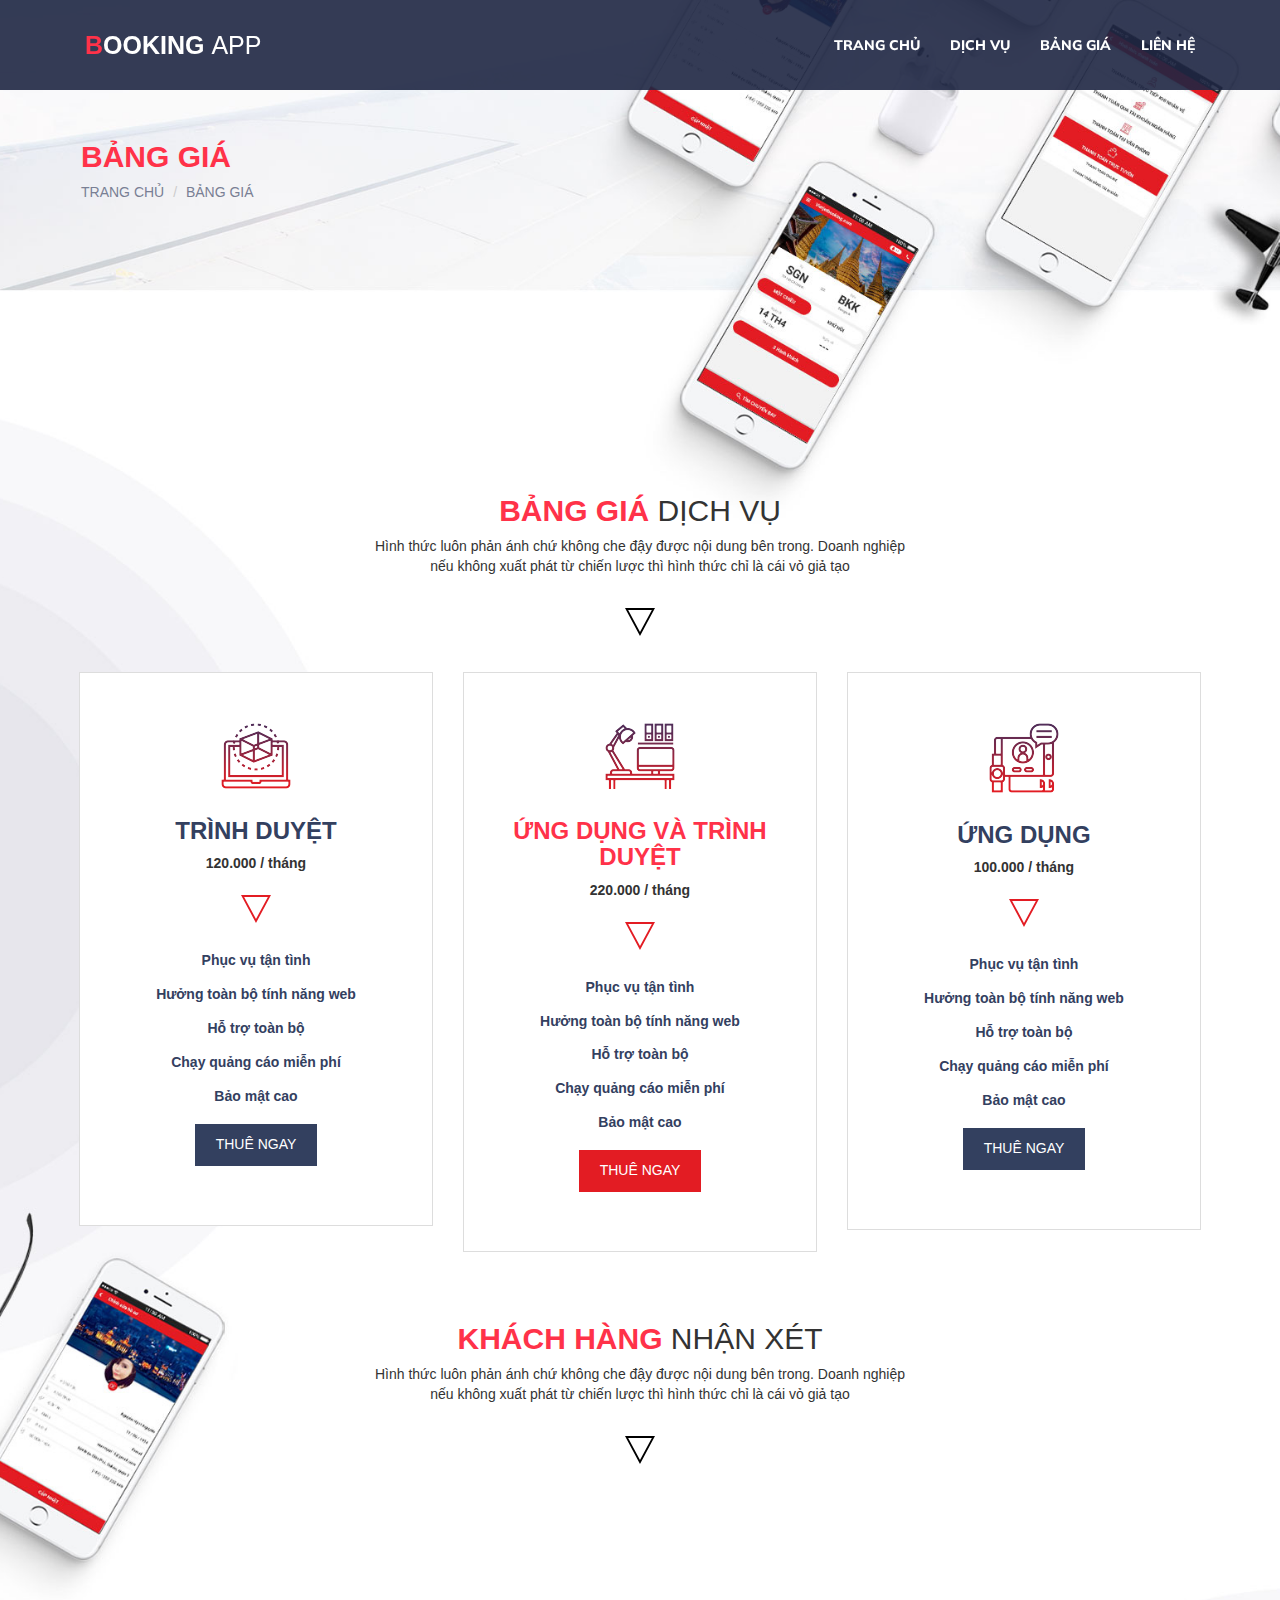
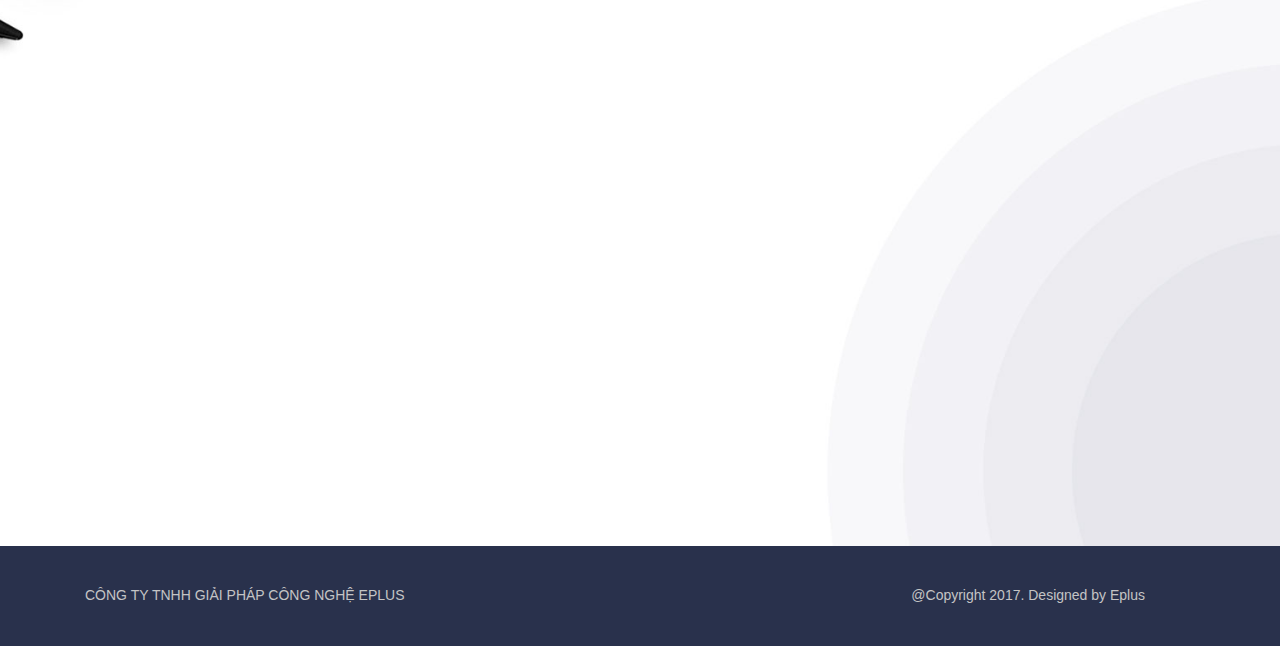
<file: price.html>
<!DOCTYPE html>
<html>
  <head>
    <meta charset="utf-8">
    <meta name="viewport" content="width=device-width, initial-scale=1.0">
    <title>Booking App</title>
    <link rel="stylesheet" href="assets/css/main.css">
    <link href="https://fonts.googleapis.com/css?family=Muli:400,600,700&amp;subset=vietnamese" rel="stylesheet">
  </head>
  <body>
    <div class="home-wrap price-page">
      <header>
        <div class="main-nav">
          <div class="container">
            <nav class="navbar navbar-default">
              <div class="container"></div>
              <!-- Brand and toggle get grouped for better mobile display-->
              <div class="navbar-header">
                <button class="navbar-toggle collapsed" type="button" data-toggle="collapse" data-target="#bs-example-navbar-collapse-1" aria-expanded="false"><span class="sr-only">Toggle navigation</span>        <span class="icon-bar"></span>        <span class="icon-bar"></span>        <span class="icon-bar"></span></button>      <a class="navbar-brand text-uppercase" href="index.html"><span>Booking </span>App</a>
              </div>
              <!-- Collect the nav links, forms, and other content for toggling-->
              <div class="collapse navbar-collapse" id="bs-example-navbar-collapse-1">
                <ul class="nav navbar-nav navbar-right text-uppercase">
                  <li><a href="index.html">Trang Chủ</a></li>
                  <li><a href="service.html">Dịch Vụ</a></li>
                  <li><a href="price.html">Bảng Giá</a></li>
                  <li><a href="contact.html">Liên Hệ</a></li>
                </ul>
              </div>
            </nav>
          </div>
        </div>
        <div class="container">
          <div class="info">
            <h3 class="info-title text-uppercase">Bảng Giá</h3>
            <div class="row">
              <div class="bread col-md-3">
                <ol class="breadcrumb text-uppercase">
                  <li><a href="#">Trang Chủ</a></li>
                  <li><a href="#">Bảng Giá</a></li>
                </ol>
              </div>
            </div>
          </div>
        </div>
      </header>
      <div class="home-sections">
        <div class="container">
          <section class="service text-center">
            <div class="col-md-6 col-md-push-3 wrap-service text-center">
              <h2 class="service-title text-uppercase"> <span class="text-red">Bảng Giá </span>Dịch Vụ</h2>
              <p class="service-text">Hình thức luôn phản ánh chứ không che đậy được nội dung bên trong. Doanh nghiệp nếu không xuất phát từ chiến lược thì hình thức chỉ là cái vỏ giả tạo</p>
              <div class="triangle"><img class="triangle-img" src="assets/img/svg/up-arrow.svg" alt="up-arrow"></div>
            </div>
            <div class="clearfix"></div>
            <div class="service-table">
              <div class="row">
                <div class="col-sm-4 col-md-4 table-price-1 table-price">
                  <div class="thumbnail"><img src="assets/img/price-table/sprite-01.png" alt="graphic">
                    <div class="caption">
                      <h3 class="text-uppercase text-blue">Trình Duyệt</h3>
                      <p>120.000 / tháng</p>
                      <div class="triangle"><img class="triangle-img" src="assets/img/svg/up-arrow-red.svg" alt="up-arrow"></div>
                      <ul class="list-unstyled">
                        <li>Phục vụ tận tình</li>
                        <li>Hưởng toàn bộ tính năng web</li>
                        <li>Hỗ trợ toàn bộ</li>
                        <li>Chạy quảng cáo miễn phí</li>
                        <li>Bảo mật cao</li>
                      </ul><a class="btn btn-accent text-uppercase" href="#">Thuê Ngay</a>
                    </div>
                  </div>
                </div>
                <div class="col-sm-4 col-md-4 table-price-2 table-price">
                  <div class="thumbnail"><img class="svg" src="assets/img/price-table/sprite-02.png" alt="graphic">      
                    <div class="caption">
                      <h3 class="text-uppercase text-red">Ứng dụng và trình duyệt</h3>
                      <p>220.000 / tháng</p>
                      <div class="triangle"><img class="triangle-img" src="assets/img/svg/up-arrow-red.svg" alt="up-arrow"></div>
                      <ul class="list-unstyled">
                        <li>Phục vụ tận tình</li>
                        <li>Hưởng toàn bộ tính năng web</li>
                        <li>Hỗ trợ toàn bộ</li>
                        <li>Chạy quảng cáo miễn phí</li>
                        <li>Bảo mật cao</li>
                      </ul><a class="btn btn-accent-red text-uppercase" href="#">Thuê Ngay</a>
                    </div>
                  </div>
                </div>
                <div class="col-sm-4 col-md-4 table-price-3 table-price">
                  <div class="thumbnail"><img src="assets/img/price-table/sprite-03.png" alt="graphic">      
                    <div class="caption">
                      <h3 class="text-uppercase text-blue">Ứng dụng</h3>
                      <p>100.000 / tháng</p>
                      <div class="triangle"><img class="triangle-img" src="assets/img/svg/up-arrow-red.svg" alt="up-arrow"></div>
                      <ul class="list-unstyled">
                        <li>Phục vụ tận tình</li>
                        <li>Hưởng toàn bộ tính năng web</li>
                        <li>Hỗ trợ toàn bộ</li>
                        <li>Chạy quảng cáo miễn phí</li>
                        <li>Bảo mật cao</li>
                      </ul><a class="btn btn-accent text-uppercase" href="#">Thuê Ngay</a>
                    </div>
                  </div>
                </div>
              </div>
            </div>
          </section>
          <section class="customer">
            <div class="col-md-6 col-md-push-3 wrap-customer text-center">
              <h2 class="service-title text-uppercase"> <span class="text-red">Khách hàng </span>nhận xét</h2>
              <p class="service-text">Hình thức luôn phản ánh chứ không che đậy được nội dung bên trong. Doanh nghiệp nếu không xuất phát từ chiến lược thì hình thức chỉ là cái vỏ giả tạo</p>
              <div class="triangle"><img class="triangle-img" src="assets/img/svg/up-arrow.svg" alt="up-arrow"></div>
            </div>
            <div class="clearfix"></div>
            <div class="wrap-owl-carousel">
              <div class="owl-carousel carousel-1">
                <div class="row item" data-hash="1">
                  <div class="col-sm-5 col-md-4 col-lg-3"><img src="assets/img/carousel/pic-02.jpg" alt=""></div>
                  <div class="col-sm-7 col-md-8 col-lg-9">
                    <h3 class="name text-uppercase">Huỳnh Minh Trung</h3>
                    <div class="triangle"><img class="triangle-img" src="assets/img/svg/up-arrow-red.svg" alt="up-arrow"></div>
                    <p class="content">"Hình thức luôn phản ánh chứ không che đậy được nội dung bên trong. Doanh nghiệp nếu không xuất phát từ chiến lược thì hình thức chỉ là cái vỏ giả tạo"</p>
                  </div>
                </div>
                <div class="row item" data-hash="2">
                  <div class="col-sm-5 col-md-4 col-lg-3"><img src="assets/img/carousel/pic-03.jpg" alt=""></div>
                  <div class="col-sm-7 col-md-8 col-lg-9">
                    <h3 class="name text-uppercase">Huỳnh Minh Trung</h3>
                    <div class="triangle"><img class="triangle-img" src="assets/img/svg/up-arrow-red.svg" alt="up-arrow"></div>
                    <p class="content">"Hình thức luôn phản ánh chứ không che đậy được nội dung bên trong. Doanh nghiệp nếu không xuất phát từ chiến lược thì hình thức chỉ là cái vỏ giả tạo"</p>
                  </div>
                </div>
                <div class="row item" data-hash="3">
                  <div class="col-sm-5 col-md-4 col-lg-3"><img src="assets/img/carousel/pic-04.jpg" alt=""></div>
                  <div class="col-sm-7 col-md-8 col-lg-9">
                    <h3 class="name text-uppercase">Huỳnh Minh Trung</h3>
                    <div class="triangle"><img class="triangle-img" src="assets/img/svg/up-arrow-red.svg" alt="up-arrow"></div>
                    <p class="content">"Hình thức luôn phản ánh chứ không che đậy được nội dung bên trong. Doanh nghiệp nếu không xuất phát từ chiến lược thì hình thức chỉ là cái vỏ giả tạo"</p>
                  </div>
                </div>
                <div class="row item" data-hash="4">
                  <div class="col-sm-5 col-md-4 col-lg-3"><img src="assets/img/carousel/pic-05.jpg" alt=""></div>
                  <div class="col-sm-7 col-md-8 col-lg-9">
                    <h3 class="name text-uppercase">Huỳnh Minh Trung</h3>
                    <div class="triangle"><img class="triangle-img" src="assets/img/svg/up-arrow-red.svg" alt="up-arrow"></div>
                    <p class="content">"Hình thức luôn phản ánh chứ không che đậy được nội dung bên trong. Doanh nghiệp nếu không xuất phát từ chiến lược thì hình thức chỉ là cái vỏ giả tạo"</p>
                  </div>
                </div>
                <div class="row item" data-hash="5">
                  <div class="col-sm-5 col-md-4 col-lg-3"><img src="assets/img/carousel/pic-01.jpg" alt=""></div>
                  <div class="col-sm-7 col-md-8 col-lg-9">
                    <h3 class="name text-uppercase">Huỳnh Minh Trung</h3>
                    <div class="triangle"><img class="triangle-img" src="assets/img/svg/up-arrow-red.svg" alt="up-arrow"></div>
                    <p class="content">"Hình thức luôn phản ánh chứ không che đậy được nội dung bên trong. Doanh nghiệp nếu không xuất phát từ chiến lược thì hình thức chỉ là cái vỏ giả tạo"</p>
                  </div>
                </div>
                <div class="row item" data-hash="6">
                  <div class="col-sm-5 col-md-4 col-lg-3"><img src="assets/img/carousel/pic-06.jpg" alt=""></div>
                  <div class="col-sm-7 col-md-8 col-lg-9">
                    <h3 class="name text-uppercase">Huỳnh Minh Trung</h3>
                    <div class="triangle"><img class="triangle-img" src="assets/img/svg/up-arrow-red.svg" alt="up-arrow"></div>
                    <p class="content">"Hình thức luôn phản ánh chứ không che đậy được nội dung bên trong. Doanh nghiệp nếu không xuất phát từ chiến lược thì hình thức chỉ là cái vỏ giả tạo"</p>
                  </div>
                </div>
              </div>
              <div class="direction">  
                <div class="row">   
                  <div class="col-xs-4 col-sm-3 col-md-3 col-lg-2"><a class="url" href="#1"><img src="assets/img/carousel/pic-02.jpg" alt=""><span class="line-1"></span><span class="line-2"></span></a></div>
                  <div class="col-xs-4 col-sm-3 col-md-3 col-lg-2"><a class="url" href="#2"><img src="assets/img/carousel/pic-03.jpg" alt=""><span class="line-1"></span><span class="line-2"></span></a></div>
                  <div class="col-xs-4 col-sm-3 col-md-3 col-lg-2"><a class="url" href="#3"><img src="assets/img/carousel/pic-04.jpg" alt=""><span class="line-1"></span><span class="line-2"></span></a></div>
                  <div class="col-xs-4 col-sm-3 col-md-3 col-lg-2"><a class="url" href="#4"><img src="assets/img/carousel/pic-05.jpg" alt=""><span class="line-1"></span><span class="line-2"></span></a></div>
                  <div class="clearfix visible-sm visible-md"></div>
                  <div class="col-xs-4 col-sm-3 col-md-3 col-lg-2"><a class="url" href="#5"><img src="assets/img/carousel/pic-07.jpg" alt=""><span class="line-1"></span><span class="line-2"></span></a></div>
                  <div class="col-xs-4 col-sm-3 col-md-3 col-lg-2"><a class="url" href="#6"><img src="assets/img/carousel/pic-06.jpg" alt=""><span class="line-1"></span><span class="line-2"></span></a></div>
                </div>
              </div>
            </div>
          </section>
        </div>
      </div>
    </div>
    <footer class="footer">
      <div class="container">
        <div class="col-sm-12 col-md-5 title-part">
          <p class="text-uppercase">Công ty TNHH giải pháp công nghệ Eplus</p>
        </div>
        <div class="col-sm-12 col-md-5 copy-part">
          <div class="copyright">
            <p>@Copyright 2017. Designed by Eplus</p>
          </div>
        </div>
      </div>
    </footer>
    <script src="https://code.jquery.com/jquery-2.2.4.min.js" integrity="sha256-BbhdlvQf/xTY9gja0Dq3HiwQF8LaCRTXxZKRutelT44=" crossorigin="anonymous"></script>
    <script src="assets/js/bootstrap.min.js"></script>
    <script src="assets/js/jquery.easing.1.3.js"></script>
    <script src="assets/js/smooth-scroll.js"></script>
    <script src="assets/js/scrollreveal.js"></script>
    <script src="assets/js/owl.carousel.min.js"></script>
    <script src="assets/js/functions.js"></script>
  </body>
</html>
</file>
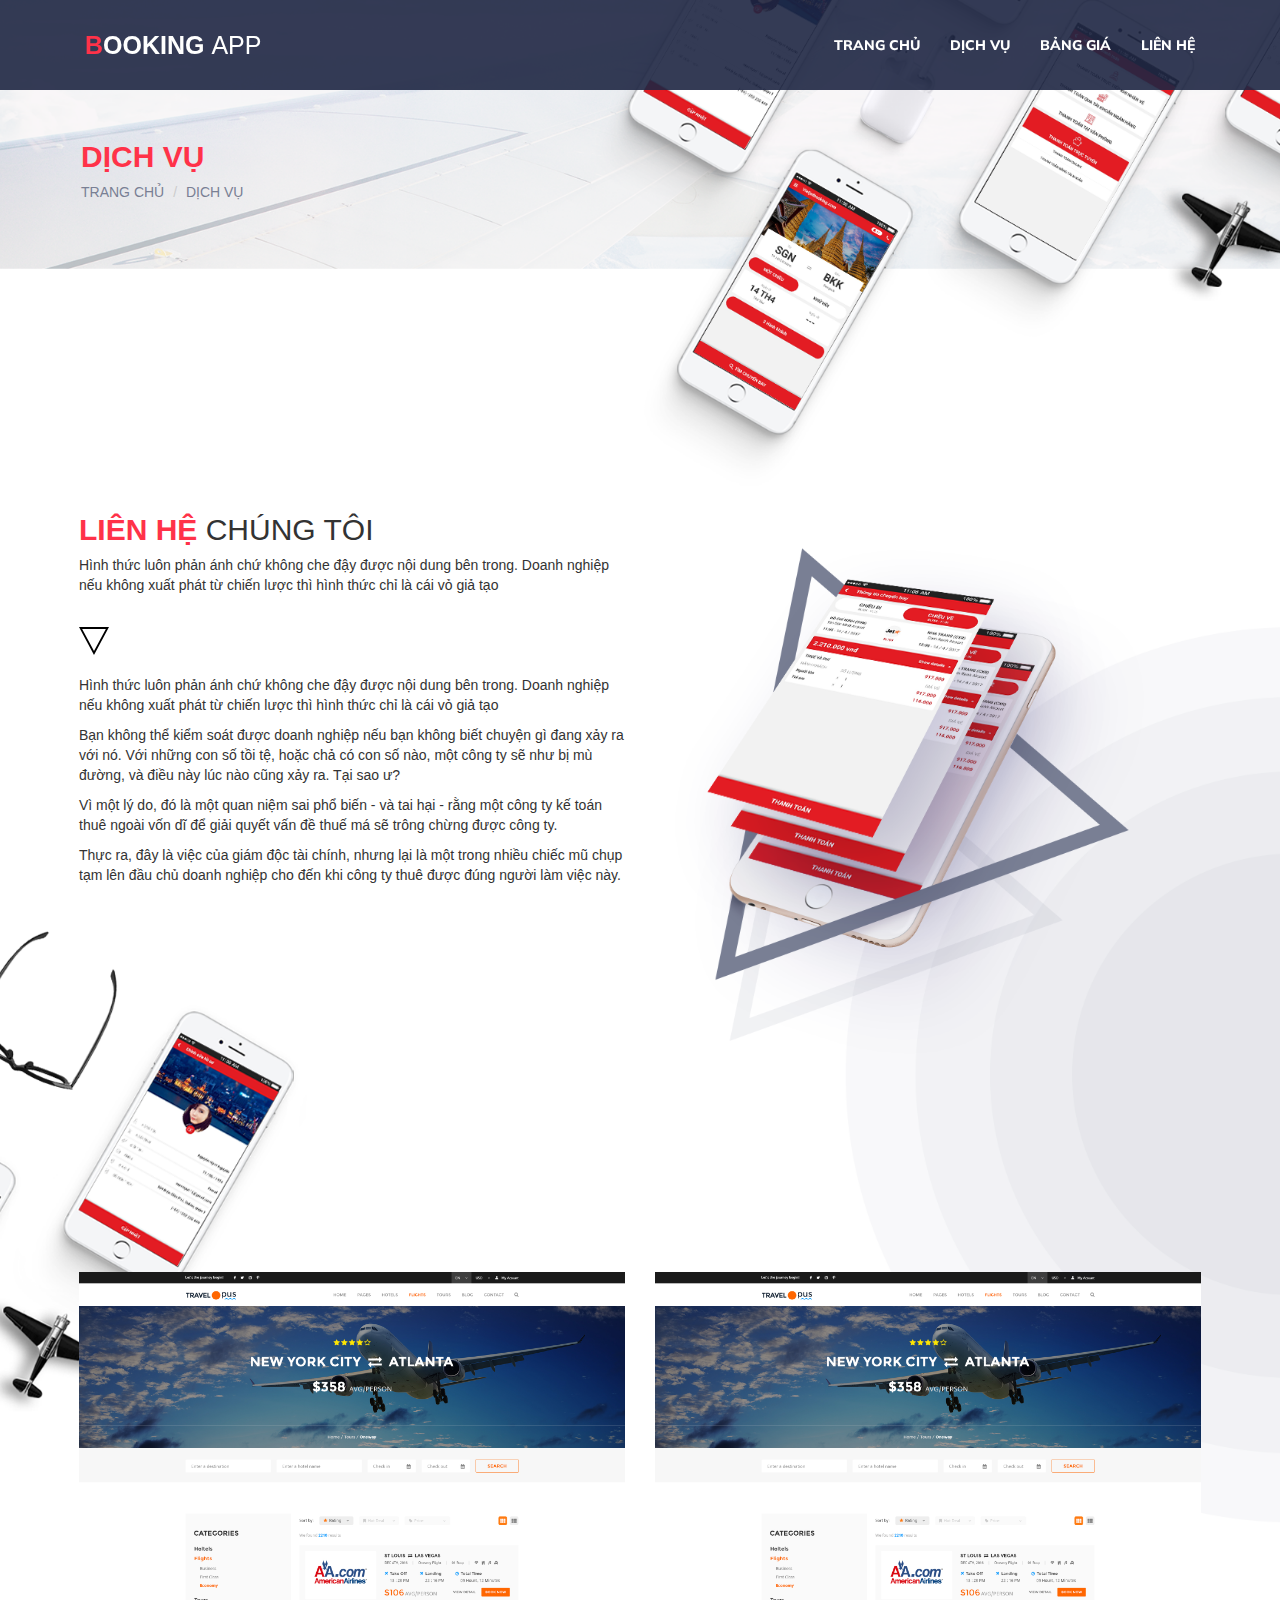
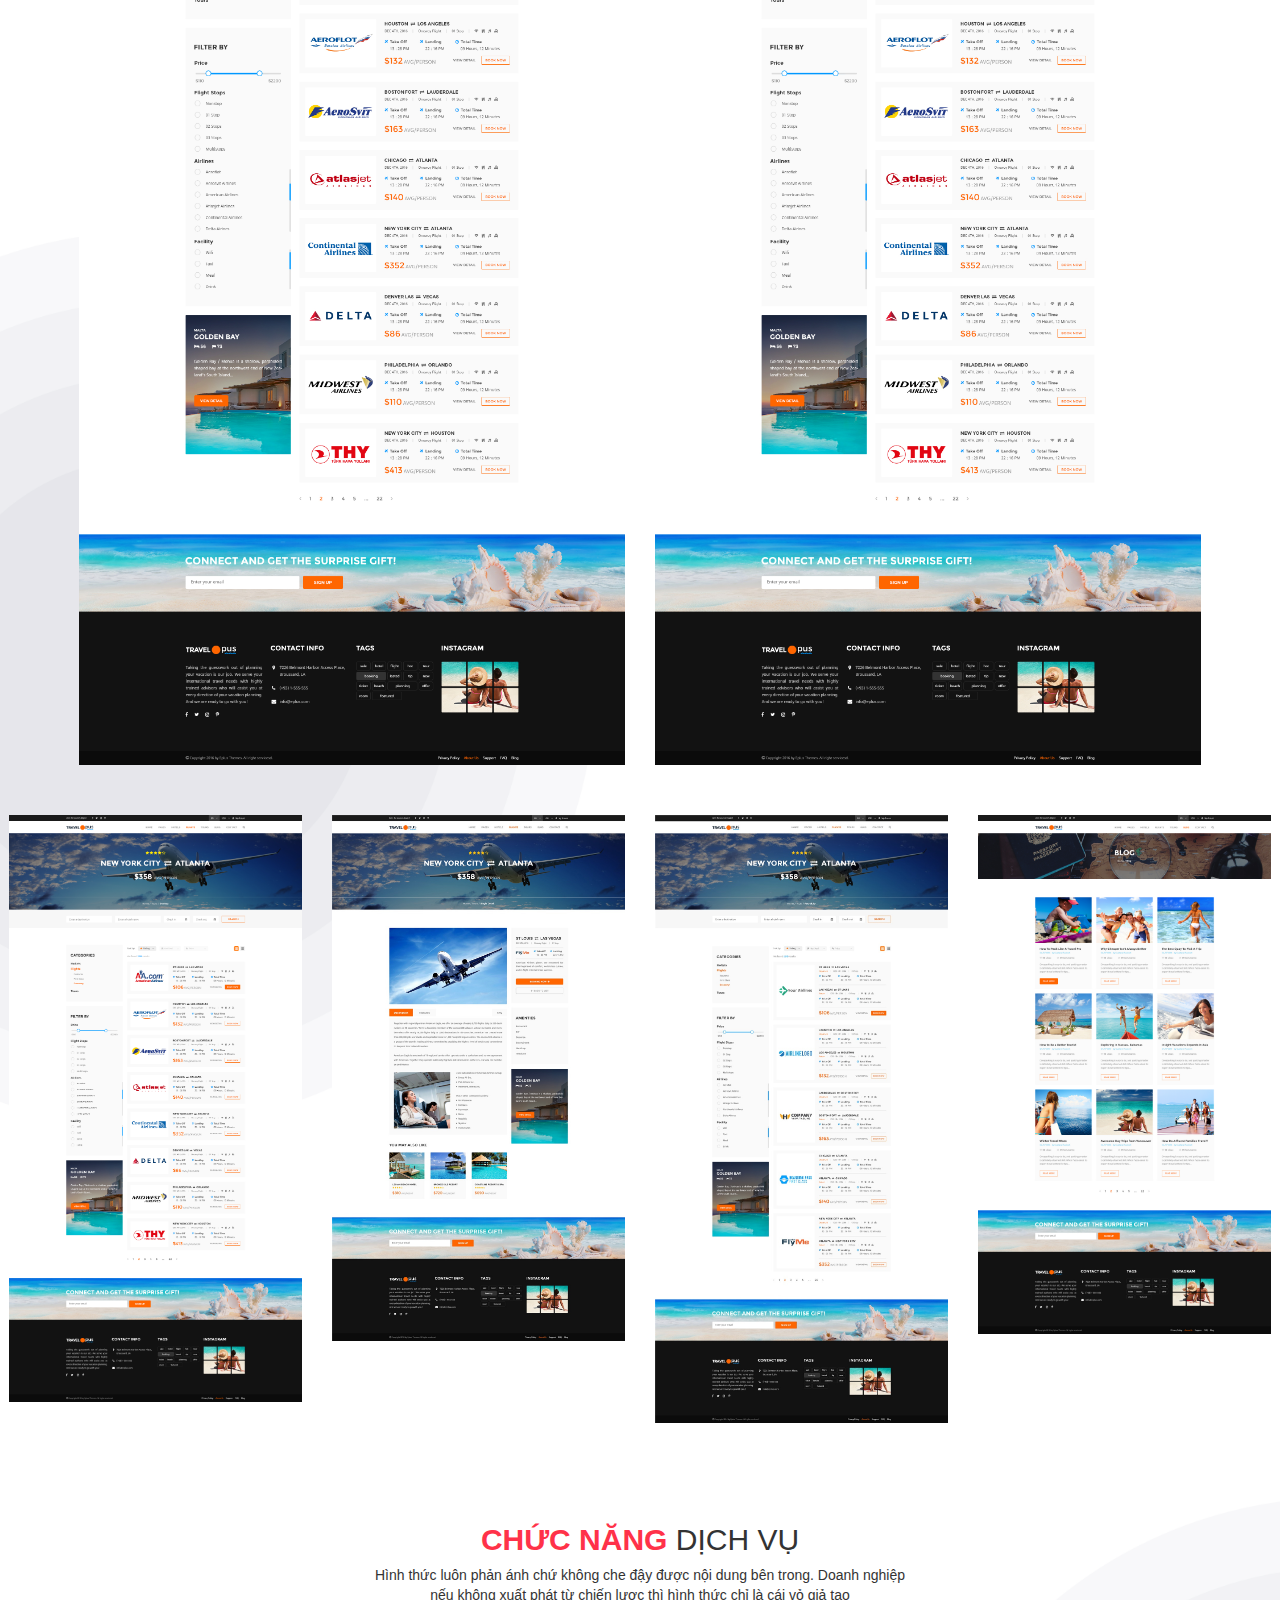
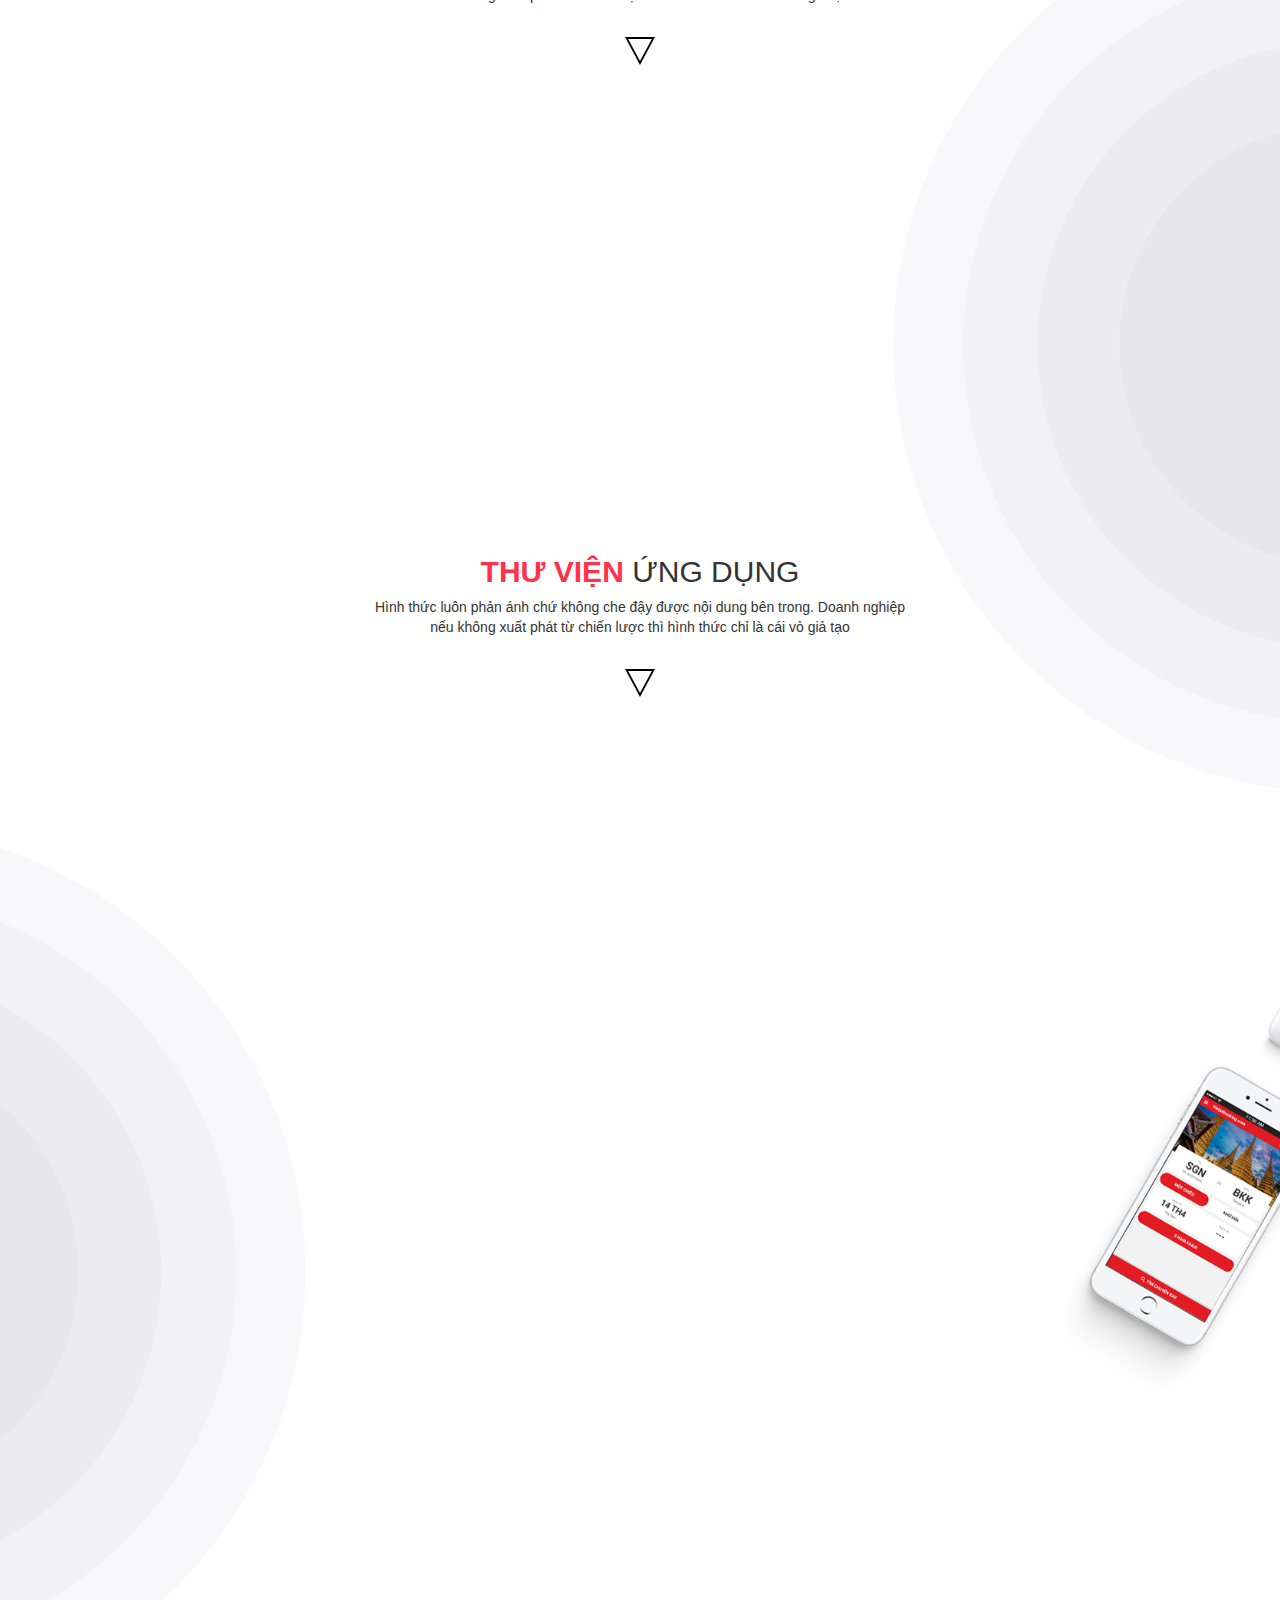
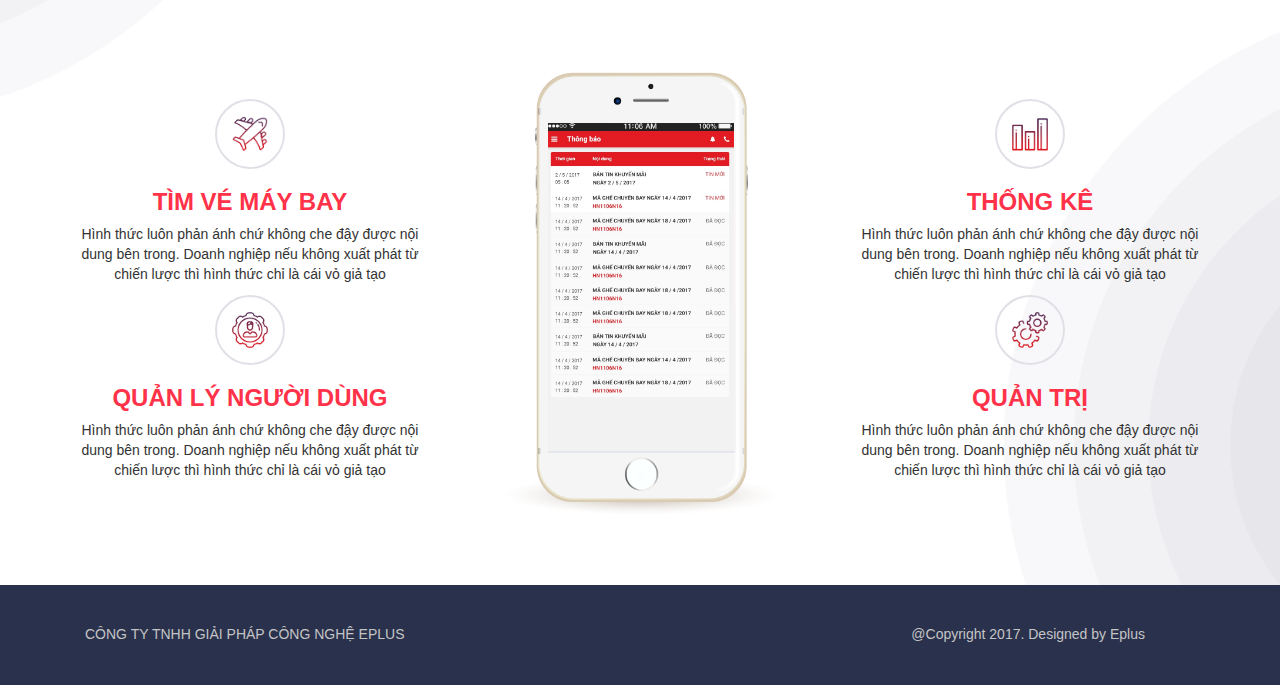
<file: service.html>
<!DOCTYPE html>
<html>
  <head>
    <meta charset="utf-8">
    <meta name="viewport" content="width=device-width, initial-scale=1.0">
    <title>Booking App</title>
    <link rel="stylesheet" href="assets/css/main.css">
    <link href="https://fonts.googleapis.com/css?family=Muli:400,600,700&amp;subset=vietnamese" rel="stylesheet">
  </head>
  <body>
    <div class="home-wrap service-page">
      <header>
        <div class="main-nav">
          <div class="container">
            <nav class="navbar navbar-default">
              <div class="container"></div>
              <!-- Brand and toggle get grouped for better mobile display-->
              <div class="navbar-header">
                <button class="navbar-toggle collapsed" type="button" data-toggle="collapse" data-target="#bs-example-navbar-collapse-1" aria-expanded="false"><span class="sr-only">Toggle navigation</span>        <span class="icon-bar"></span>        <span class="icon-bar"></span>        <span class="icon-bar"></span></button>      <a class="navbar-brand text-uppercase" href="index.html"><span>Booking </span>App</a>
              </div>
              <!-- Collect the nav links, forms, and other content for toggling-->
              <div class="collapse navbar-collapse" id="bs-example-navbar-collapse-1">
                <ul class="nav navbar-nav navbar-right text-uppercase">
                  <li><a href="index.html">Trang Chủ</a></li>
                  <li><a href="service.html">Dịch Vụ</a></li>
                  <li><a href="price.html">Bảng Giá</a></li>
                  <li><a href="contact.html">Liên Hệ</a></li>
                </ul>
              </div>
            </nav>
          </div>
        </div>
        <div class="container">
          <div class="info">
            <h3 class="info-title text-uppercase">Dịch Vụ</h3>
            <div class="row">
              <div class="bread col-md-3">
                <ol class="breadcrumb text-uppercase">
                  <li><a href="#">Trang Chủ</a></li>
                  <li><a href="#">Dịch Vụ</a></li>
                </ol>
              </div>
            </div>
          </div>
        </div>
      </header>
      <div class="home-sections">
        <div class="container">
          <section class="service-sale">
            <div class="row">
              <div class="col-sm-6">
                <h2 class="service-title text-uppercase"> <span class="text-red">Liên Hệ </span>Chúng Tôi</h2>
                <p class="service-text">Hình thức luôn phản ánh chứ không che đậy được nội dung bên trong. Doanh nghiệp nếu không xuất phát từ chiến lược thì hình thức chỉ là cái vỏ giả tạo</p>
                <div class="triangle"><img class="triangle-img" src="assets/img/svg/up-arrow.svg" alt="up-arrow"></div>
                <p>Hình thức luôn phản ánh chứ không che đậy được nội dung bên trong. Doanh nghiệp nếu không xuất phát từ chiến lược thì hình thức chỉ là cái vỏ giả tạo</p>
                <p>Bạn không thể kiểm soát được doanh nghiệp nếu bạn không biết chuyện gì đang xảy ra với nó. Với những con số tồi tệ, hoặc chả có con số nào, một công ty sẽ như bị mù đường, và điều này lúc nào cũng xảy ra. Tại sao ư?</p>
                <p>Vì một lý do, đó là một quan niệm sai phổ biến - và tai hại - rằng một công ty kế toán thuê ngoài vốn dĩ để giải quyết vấn đề thuế má sẽ trông chừng được công ty.</p>
                <p>Thực ra, đây là việc của giám độc tài chính, nhưng lại là một trong nhiều chiếc mũ chụp tạm lên đầu chủ doanh nghiệp cho đến khi công ty thuê được đúng người làm việc này.</p>
              </div>
              <div class="col-sm-6"><img class="service-stuff-1" src="assets/img/service/02.png" alt="service"></div>
            </div>
          </section>
          <section class="service-exam">
            <div class="col-md-6 col-md-push-3 wrap-customer text-center">
              <h2 class="service-title text-uppercase"> <span class="text-red">Thư Viện </span>Trình Duyệt</h2>
              <p class="service-text">Hình thức luôn phản ánh chứ không che đậy được nội dung bên trong. Doanh nghiệp nếu không xuất phát từ chiến lược thì hình thức chỉ là cái vỏ giả tạo</p>
              <div class="triangle"><img class="triangle-img" src="assets/img/svg/up-arrow.svg" alt="up-arrow"></div>
            </div>
            <div class="clearfix"> </div>
            <div class="row hidden-xs hidden-sm">
              <div class="col-sm-6 col-md-6"><img class="service-exam-pic" src="assets/img/service/exa-01.jpg" alt="service"></div>
              <div class="col-sm-6 col-md-6"><img class="service-exam-pic" src="assets/img/service/exa-01.jpg" alt="service"></div>
            </div>
          </section>
        </div>
      </div>
      <section class="service-exam service-exam-1">
        <div class="row hidden-xs hidden-sm">
          <div class="col-sm-6 col-md-3"><img class="service-exam-pic" src="assets/img/service/exa-01.jpg" alt="service"></div>
          <div class="col-sm-6 col-md-3"><img class="service-exam-pic" src="assets/img/service/exa-02.jpg" alt="service"></div>
          <div class="clearfix visible-sm"></div>
          <div class="col-sm-6 col-md-3"><img class="service-exam-pic" src="assets/img/service/exa-03.jpg" alt="service"></div>
          <div class="col-sm-6 col-md-3"><img class="service-exam-pic" src="assets/img/service/exa-04.jpg" alt="service"></div>
        </div>
        <div class="owl-carousel owl-theme carousel-3 hidden-md hidden-lg">
          <div class="item"><img class="service-exam-pic" src="assets/img/service/exa-01.jpg" alt="service"></div>
          <div class="item"><img class="service-exam-pic" src="assets/img/service/exa-02.jpg" alt="service"></div>
          <div class="item"><img class="service-exam-pic" src="assets/img/service/exa-03.jpg" alt="service"></div>
          <div class="item"><img class="service-exam-pic" src="assets/img/service/exa-04.jpg" alt="service"></div>
        </div>
      </section>
      <div class="clearfix">
        <div class="container">
          <section class="service-func">
            <div class="col-md-6 col-md-push-3 wrap-customer text-center">
              <h2 class="service-title text-uppercase"> <span class="text-red">Chức Năng </span>Dịch Vụ</h2>
              <p class="service-text">Hình thức luôn phản ánh chứ không che đậy được nội dung bên trong. Doanh nghiệp nếu không xuất phát từ chiến lược thì hình thức chỉ là cái vỏ giả tạo</p>
              <div class="triangle"><img class="triangle-img" src="assets/img/svg/up-arrow.svg" alt="up-arrow"></div>
            </div>
            <div class="clearfix"> </div>
            <div class="row">
              <div class="col-sm-7 left-service-func">
                <div class="row">
                  <div class="col-xs-12 col-sm-3 col-md-2">
                    <ul class="nav service-func-tab" role="tablist">
                      <li class="active" role="presentation"><a href="#home" aria-controls="home" role="tab" data-toggle="tab"><img src="assets/img/service/ser-sprite1.png" alt=""></a></li>
                      <li role="presentation"><a href="#profile" aria-controls="profile" role="tab" data-toggle="tab"><img src="assets/img/service/ser-sprite2.png" alt=""></a></li>
                      <li role="presentation"><a href="#messages" aria-controls="messages" role="tab" data-toggle="tab"><img src="assets/img/service/ser-sprite3.png" alt=""></a></li>
                      <li role="presentation"><a href="#settings" aria-controls="settings" role="tab" data-toggle="tab"><img src="assets/img/service/ser-sprite4.png" alt=""></a></li>
                    </ul>
                  </div>
                  <div class="col-xs-12 col-sm-9 col-md-10">
                    <div class="tab-content">
                      <div class="tab-pane active" id="home" role="tabpanel">
                        <h3 class="text-red text-uppercase">Tìm vé máy bay</h3>
                        <p>Hình thức luôn phản ánh chứ không che đậy được nội dung bên trong. Doanh nghiệp nếu không xuất phát từ chiến lược thì hình thức chỉ là cái vỏ giả tạo</p>
                        <p>Bạn không thể kiểm soát được doanh nghiệp nếu bạn không biết chuyện gì đang xảy ra với nó. Với những con số tồi tệ, hoặc chả có con số nào, một công ty sẽ như bị mù đường, và điều này lúc nào cũng xảy ra. Tại sao ư?</p>
                        <p>Vì một lý do, đó là một quan niệm sai phổ biến - và tai hại - rằng một công ty kế toán thuê ngoài vốn dĩ để giải quyết vấn đề thuế má sẽ trông chừng được công ty.</p>
                        <p>Thực ra, đây là việc của giám độc tài chính, nhưng lại là một trong nhiều chiếc mũ chụp tạm lên đầu chủ doanh nghiệp cho đến khi công ty thuê được đúng người làm việc này.</p>
                      </div>
                      <div class="tab-pane fade" id="profile" role="tabpanel">
                        <h3 class="text-red text-uppercase">Tìm vé máy bay</h3>
                        <p>Hình thức luôn phản ánh chứ không che đậy được nội dung bên trong. Doanh nghiệp nếu không xuất phát từ chiến lược thì hình thức chỉ là cái vỏ giả tạo</p>
                        <p>Bạn không thể kiểm soát được doanh nghiệp nếu bạn không biết chuyện gì đang xảy ra với nó. Với những con số tồi tệ, hoặc chả có con số nào, một công ty sẽ như bị mù đường, và điều này lúc nào cũng xảy ra. Tại sao ư?</p>
                        <p>Vì một lý do, đó là một quan niệm sai phổ biến - và tai hại - rằng một công ty kế toán thuê ngoài vốn dĩ để giải quyết vấn đề thuế má sẽ trông chừng được công ty.</p>
                      </div>
                      <div class="tab-pane fade" id="messages" role="tabpanel">
                        <h3 class="text-red text-uppercase">Tìm vé máy bay</h3>
                        <p>Hình thức luôn phản ánh chứ không che đậy được nội dung bên trong. Doanh nghiệp nếu không xuất phát từ chiến lược thì hình thức chỉ là cái vỏ giả tạo</p>
                        <p>Bạn không thể kiểm soát được doanh nghiệp nếu bạn không biết chuyện gì đang xảy ra với nó. Với những con số tồi tệ, hoặc chả có con số nào, một công ty sẽ như bị mù đường, và điều này lúc nào cũng xảy ra. Tại sao ư?</p>
                        <p>Vì một lý do, đó là một quan niệm sai phổ biến - và tai hại - rằng một công ty kế toán thuê ngoài vốn dĩ để giải quyết vấn đề thuế má sẽ trông chừng được công ty.</p>
                        <p>Thực ra, đây là việc của giám độc tài chính, nhưng lại là một trong nhiều chiếc mũ chụp tạm lên đầu chủ doanh nghiệp cho đến khi công ty thuê được đúng người làm việc này.</p>
                      </div>
                      <div class="tab-pane fade" id="settings" role="tabpanel">
                        <h3 class="text-red text-uppercase">Tìm vé máy bay</h3>
                        <p>Hình thức luôn phản ánh chứ không che đậy được nội dung bên trong. Doanh nghiệp nếu không xuất phát từ chiến lược thì hình thức chỉ là cái vỏ giả tạo</p>
                        <p>Vì một lý do, đó là một quan niệm sai phổ biến - và tai hại - rằng một công ty kế toán thuê ngoài vốn dĩ để giải quyết vấn đề thuế má sẽ trông chừng được công ty.</p>
                        <p>Thực ra, đây là việc của giám độc tài chính, nhưng lại là một trong nhiều chiếc mũ chụp tạm lên đầu chủ doanh nghiệp cho đến khi công ty thuê được đúng người làm việc này.</p>
                      </div>
                    </div>
                  </div>
                </div>
              </div>
              <div class="col-sm-5"><img class="service-stuff-1" src="assets/img/service/01.png" alt="service"></div>
            </div>
          </section>
          <section class="service-carousel">
            <div class="col-md-6 col-md-push-3 wrap-customer text-center">
              <h2 class="service-title text-uppercase"> <span class="text-red">Thư Viện </span>Ứng Dụng</h2>
              <p class="service-text">Hình thức luôn phản ánh chứ không che đậy được nội dung bên trong. Doanh nghiệp nếu không xuất phát từ chiến lược thì hình thức chỉ là cái vỏ giả tạo</p>
              <div class="triangle"><img class="triangle-img" src="assets/img/svg/up-arrow.svg" alt="up-arrow"></div>
            </div>
            <div class="clearfix"></div>
            <div class="row">
              <div class="owl-carousel owl-theme carousel-4">
                <div class="item"><img src="assets/img/service/carousel-2.png" alt="carousel"></div>
                <div class="item"><img src="assets/img/service/carousel-1.png" alt="carousel"></div>
                <div class="item"><img src="assets/img/service/carousel-2.png" alt="carousel"></div>
                <div class="item"><img src="assets/img/service/carousel-2.png" alt="carousel"></div>
                <div class="item"><img src="assets/img/service/carousel-1.png" alt="carousel"></div>
                <div class="item"><img src="assets/img/service/carousel-2.png" alt="carousel"></div>
              </div>
            </div>
          </section>
          <section class="service-func-service">
            <div class="col-md-6 col-md-push-3 wrap-customer text-center">
              <h2 class="service-title text-uppercase"> <span class="text-red">Chức Năng </span>Dịch Vụ</h2>
              <p class="service-text">Hình thức luôn phản ánh chứ không che đậy được nội dung bên trong. Doanh nghiệp nếu không xuất phát từ chiến lược thì hình thức chỉ là cái vỏ giả tạo</p>
              <div class="triangle"><img class="triangle-img" src="assets/img/svg/up-arrow.svg" alt="up-arrow"></div>
            </div>
            <div class="clearfix"> </div>
            <div class="row">
              <div class="col-xs-6 col-sm-6 col-md-4">
                <div class="row">
                  <div class="col-xs-12 col-sm-12 col-md-12">
                    <ul class="nav service-func-tab func-tab-1 text-center" role="tablist">
                      <li role="presentation"><a href="#a1" aria-controls="a1" role="tab" data-toggle="tab" rel="popover" data-placement="top" data-title="Tìm vé máy bay" data-content="Hình thức luôn phản ánh chứ không che đậy được nội dung bên trong. Doanh nghiệp nếu không xuất phát từ chiến lược thì hình thức chỉ là cái vỏ giả tạo"><img src="assets/img/service/ser-sprite1.png" alt=""></a>
                        <h3 class="text-red text-uppercase hidden-xs">Tìm vé máy bay</h3>
                        <p class="hidden-xs">Hình thức luôn phản ánh chứ không che đậy được nội dung bên trong. Doanh nghiệp nếu không xuất phát từ chiến lược thì hình thức chỉ là cái vỏ giả tạo</p>
                      </li>
                      <li role="presentation"><a href="#a2" aria-controls="a2" role="tab" data-toggle="tab" rel="popover" data-placement="top" data-title="Quản lý người dùng" data-content="Hình thức luôn phản ánh chứ không che đậy được nội dung bên trong. Doanh nghiệp nếu không xuất phát từ chiến lược thì hình thức chỉ là cái vỏ giả tạo"><img src="assets/img/service/ser-sprite2.png" alt=""></a>
                        <h3 class="text-red text-uppercase hidden-xs">Quản lý người dùng</h3>
                        <p class="hidden-xs">Hình thức luôn phản ánh chứ không che đậy được nội dung bên trong. Doanh nghiệp nếu không xuất phát từ chiến lược thì hình thức chỉ là cái vỏ giả tạo</p>
                      </li>
                    </ul>
                  </div>
                </div>
              </div>
              <div class="col-xs-6 col-sm-6 col-md-4 col-md-push-4">
                <div class="row">
                  <div class="col-xs-12 col-sm-12 col-md-12">
                    <ul class="nav service-func-tab func-tab-2 text-center" role="tablist">
                      <li role="presentation"><a class="link-3" href="#a3" aria-controls="a3" role="tab" data-toggle="tab" rel="popover" data-placement="top" data-title="Thống Kê" data-content="Hình thức luôn phản ánh chứ không che đậy được nội dung bên trong. Doanh nghiệp nếu không xuất phát từ chiến lược thì hình thức chỉ là cái vỏ giả tạo"><img src="assets/img/service/ser-sprite3.png" alt=""></a>
                        <h3 class="text-red text-uppercase hidden-xs">Thống Kê</h3>
                        <p class="hidden-xs">Hình thức luôn phản ánh chứ không che đậy được nội dung bên trong. Doanh nghiệp nếu không xuất phát từ chiến lược thì hình thức chỉ là cái vỏ giả tạo</p>
                      </li>
                      <li role="presentation"><a class="link-4" href="#a4" aria-controls="a4" role="tab" data-toggle="tab" rel="popover" data-placement="top" data-title="Quản Trị" data-content="Hình thức luôn phản ánh chứ không che đậy được nội dung bên trong. Doanh nghiệp nếu không xuất phát từ chiến lược thì hình thức chỉ là cái vỏ giả tạo"><img src="assets/img/service/ser-sprite4.png" alt=""></a>
                        <h3 class="text-red text-uppercase hidden-xs">Quản Trị</h3>
                        <p class="hidden-xs">Hình thức luôn phản ánh chứ không che đậy được nội dung bên trong. Doanh nghiệp nếu không xuất phát từ chiến lược thì hình thức chỉ là cái vỏ giả tạo</p>
                      </li>
                    </ul>
                  </div>
                </div>
              </div>
              <div class="col-xs-12 col-sm-12 col-md-4 col-md-pull-4">
                <div class="wrap-box"><img class="service-phone" src="assets/img/service/03.png" alt="">
                  <div class="wrap-content">
                    <div class="tab-content">
                      <div class="tab-pane active" id="a1" role="tabpanel"><img class="content-pic" src="assets/img/service/content.png" alt="content"></div>
                      <div class="tab-pane fade" id="a2" role="tabpanel"><img class="content-pic" src="assets/img/service/content-1.png" alt="content"></div>
                      <div class="tab-pane fade" id="a3" role="tabpanel"><img class="content-pic" src="assets/img/service/content.png" alt="content"></div>
                      <div class="tab-pane fade" id="a4" role="tabpanel"><img class="content-pic" src="assets/img/service/content.png" alt="content"></div>
                    </div>
                  </div>
                </div>
              </div>
            </div>
          </section>
        </div>
      </div>
    </div>
    <footer class="footer">
      <div class="container">
        <div class="col-sm-12 col-md-5 title-part">
          <p class="text-uppercase">Công ty TNHH giải pháp công nghệ Eplus</p>
        </div>
        <div class="col-sm-12 col-md-5 copy-part">
          <div class="copyright">
            <p>@Copyright 2017. Designed by Eplus</p>
          </div>
        </div>
      </div>
    </footer>
    <script src="https://code.jquery.com/jquery-2.2.4.min.js" integrity="sha256-BbhdlvQf/xTY9gja0Dq3HiwQF8LaCRTXxZKRutelT44=" crossorigin="anonymous"></script>
    <script src="assets/js/bootstrap.min.js"></script>
    <script src="assets/js/jquery.easing.1.3.js"></script>
    <script src="assets/js/smooth-scroll.js"></script>
    <script src="assets/js/scrollreveal.js"></script>
    <script src="assets/js/owl.carousel.min.js"></script>
    <script src="assets/js/functions.js"></script>
  </body>
</html>
</file>
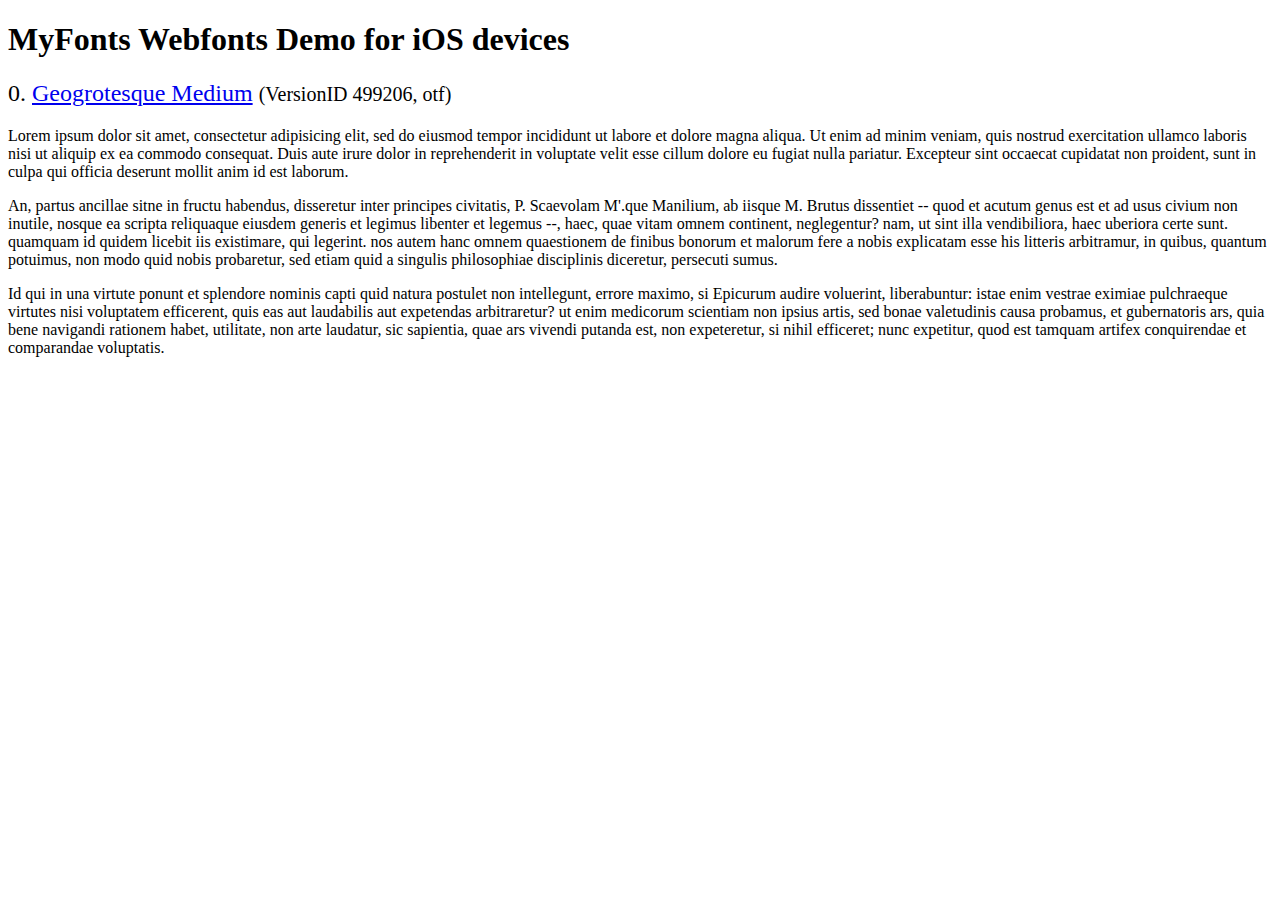
<file: assets/css/fonts/webfonts/geo-medium/svg/svg_test.html>
<!DOCTYPE html>
<html>
<head>
<title>MyFonts Webfonts Demo for iOS devices</title>
<meta http-equiv="content-type" content="text/html; charset=utf-8" />

<style type="text/css" media="all">

	h2 {
		 font-weight:normal;
	}

		
	@font-face {
		font-family:"Geogrotesque-Medium";
		src:url("1110FC_0.svg#Geogrotesque-Medium") format("svg");
	}
	
	.webfont_0 {
		font-family: Geogrotesque-Medium;
	}
		
</style>

</head>

<body>

<h1>MyFonts Webfonts Demo for iOS devices</h1>


<h2>0. <span class='webfont_0'><a href='http://new.myfonts.com/search/style::169904/'>Geogrotesque Medium</a></span>
<small>(VersionID 499206, otf)</small>
</h2>

<p class='webfont_0'>Lorem ipsum dolor sit amet, consectetur adipisicing elit, sed do eiusmod tempor incididunt ut labore et dolore magna aliqua. Ut enim ad minim veniam, quis nostrud exercitation ullamco laboris nisi ut aliquip ex ea commodo consequat. Duis aute irure dolor in reprehenderit in voluptate velit esse cillum dolore eu fugiat nulla pariatur. Excepteur sint occaecat cupidatat non proident, sunt in culpa qui officia deserunt mollit anim id est laborum.</p>

<p class='webfont_0'>An, partus ancillae sitne in fructu habendus, disseretur inter principes civitatis, P. Scaevolam M'.que Manilium, ab iisque M. Brutus dissentiet -- quod et acutum genus est et ad usus civium non inutile, nosque ea scripta reliquaque eiusdem generis et legimus libenter et legemus --, haec, quae vitam omnem continent, neglegentur? nam, ut sint illa vendibiliora, haec uberiora certe sunt. quamquam id quidem licebit iis existimare, qui legerint. nos autem hanc omnem quaestionem de finibus bonorum et malorum fere a nobis explicatam esse his litteris arbitramur, in quibus, quantum potuimus, non modo quid nobis probaretur, sed etiam quid a singulis philosophiae disciplinis diceretur, persecuti sumus.</p>

<p class='webfont_0'>Id qui in una virtute ponunt et splendore nominis capti quid natura postulet non intellegunt, errore maximo, si Epicurum audire voluerint, liberabuntur: istae enim vestrae eximiae pulchraeque virtutes nisi voluptatem efficerent, quis eas aut laudabilis aut expetendas arbitraretur? ut enim medicorum scientiam non ipsius artis, sed bonae valetudinis causa probamus, et gubernatoris ars, quia bene navigandi rationem habet, utilitate, non arte laudatur, sic sapientia, quae ars vivendi putanda est, non expeteretur, si nihil efficeret; nunc expetitur, quod est tamquam artifex conquirendae et comparandae voluptatis.</p>




</body>
</html>
</file>
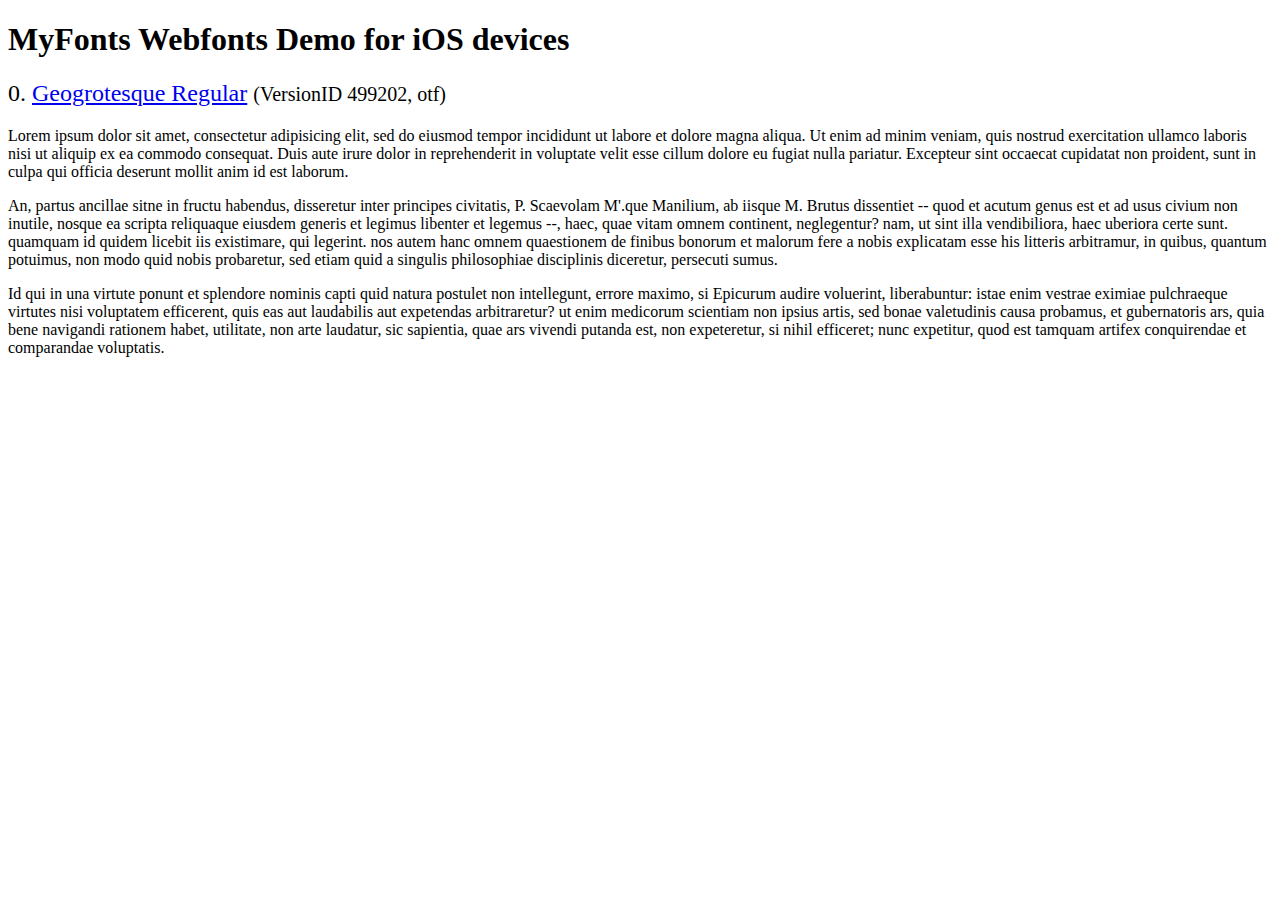
<file: assets/css/fonts/webfonts/geo-regular/svg/svg_test.html>
<!DOCTYPE html>
<html>
<head>
<title>MyFonts Webfonts Demo for iOS devices</title>
<meta http-equiv="content-type" content="text/html; charset=utf-8" />

<style type="text/css" media="all">

	h2 {
		 font-weight:normal;
	}

		
	@font-face {
		font-family:"Geogrotesque-Regular";
		src:url("11014B_0.svg#Geogrotesque-Regular") format("svg");
	}
	
	.webfont_0 {
		font-family: Geogrotesque-Regular;
	}
		
</style>

</head>

<body>

<h1>MyFonts Webfonts Demo for iOS devices</h1>


<h2>0. <span class='webfont_0'><a href='http://new.myfonts.com/search/style::169901/'>Geogrotesque Regular</a></span>
<small>(VersionID 499202, otf)</small>
</h2>

<p class='webfont_0'>Lorem ipsum dolor sit amet, consectetur adipisicing elit, sed do eiusmod tempor incididunt ut labore et dolore magna aliqua. Ut enim ad minim veniam, quis nostrud exercitation ullamco laboris nisi ut aliquip ex ea commodo consequat. Duis aute irure dolor in reprehenderit in voluptate velit esse cillum dolore eu fugiat nulla pariatur. Excepteur sint occaecat cupidatat non proident, sunt in culpa qui officia deserunt mollit anim id est laborum.</p>

<p class='webfont_0'>An, partus ancillae sitne in fructu habendus, disseretur inter principes civitatis, P. Scaevolam M'.que Manilium, ab iisque M. Brutus dissentiet -- quod et acutum genus est et ad usus civium non inutile, nosque ea scripta reliquaque eiusdem generis et legimus libenter et legemus --, haec, quae vitam omnem continent, neglegentur? nam, ut sint illa vendibiliora, haec uberiora certe sunt. quamquam id quidem licebit iis existimare, qui legerint. nos autem hanc omnem quaestionem de finibus bonorum et malorum fere a nobis explicatam esse his litteris arbitramur, in quibus, quantum potuimus, non modo quid nobis probaretur, sed etiam quid a singulis philosophiae disciplinis diceretur, persecuti sumus.</p>

<p class='webfont_0'>Id qui in una virtute ponunt et splendore nominis capti quid natura postulet non intellegunt, errore maximo, si Epicurum audire voluerint, liberabuntur: istae enim vestrae eximiae pulchraeque virtutes nisi voluptatem efficerent, quis eas aut laudabilis aut expetendas arbitraretur? ut enim medicorum scientiam non ipsius artis, sed bonae valetudinis causa probamus, et gubernatoris ars, quia bene navigandi rationem habet, utilitate, non arte laudatur, sic sapientia, quae ars vivendi putanda est, non expeteretur, si nihil efficeret; nunc expetitur, quod est tamquam artifex conquirendae et comparandae voluptatis.</p>




</body>
</html>
</file>
